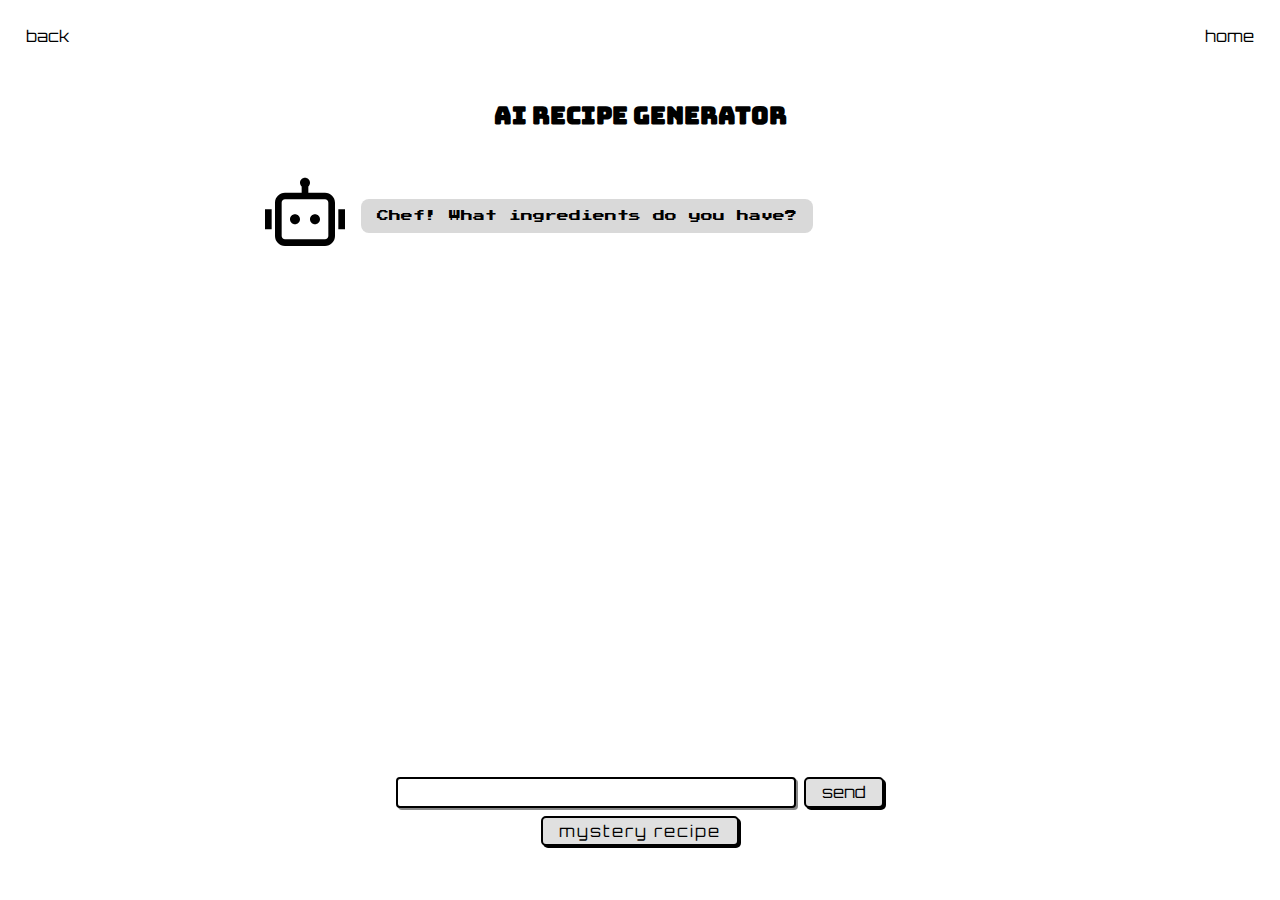
<file: airecipe.html>
<!DOCTYPE html>
<html lang="en">

<head>
	<meta charset="utf-8">
	<meta http-equiv="X-UA-Compatible" content="IE=edge">
	<meta name="viewport" content="width=device-width, initial-scale=1">
	<meta name="description" content="Update your description here" />
	<title>Web Sous-Chef</title>
	<!--link to CSS file.-->
	<link href="css/style.css" rel="stylesheet">
</head>

<body>
	<main>
		<nav>
			<a class="navigation" href="index.html" title="Back">back</a>
			<a class="navigation" href="index.html" title="Home">home</a>
		</nav>

		<div class="ai-recipe-generator">
			<!-- I'm guess i should start another semantic list since this is a new html page? But I also want to try using the same html file for all pages if possible -->
			<h1>AI Recipe Generator</h1>
			<div class="content-container">
				<div class="chat-robot">
					<p>Chef! What ingredients do you have?</p>
					<img src="src/images/robot-head.svg" alt="robot head icon">
				</div>
				<!--chat box code got from ChatGPT, prompt: how can I make a chatbox on my website, where the user can input the ingredients they have, and the "robot" will respond with a ai generated recipe? here is the webpage design, let me know how.-->

				<div class="chat-log"></div>

				<div class="chat-user">
					<div class="response-box">
						<!--chatbox code got from ChatGPT, prompt: how to create a type box, but just as a space holder to start in html-->
						<input type="text" class="user-input" placeholder=" " />
						<button class="send-btn">Send</button>
					</div>

					<a href="mystery.html" title="Go to Mystery Recipe Page"
						class="generate-mystery-recipe-button">mystery
						recipe</a>
				</div>
			</div>
		</div>

	</main>

	<audio class="button-sound" src="src/sounds/robot-click.mp3" preload="auto"></audio>

	<!--link to JS file.-->
	<script type="module" src="js/gemini.js"></script>
</body>

</html>
</file>
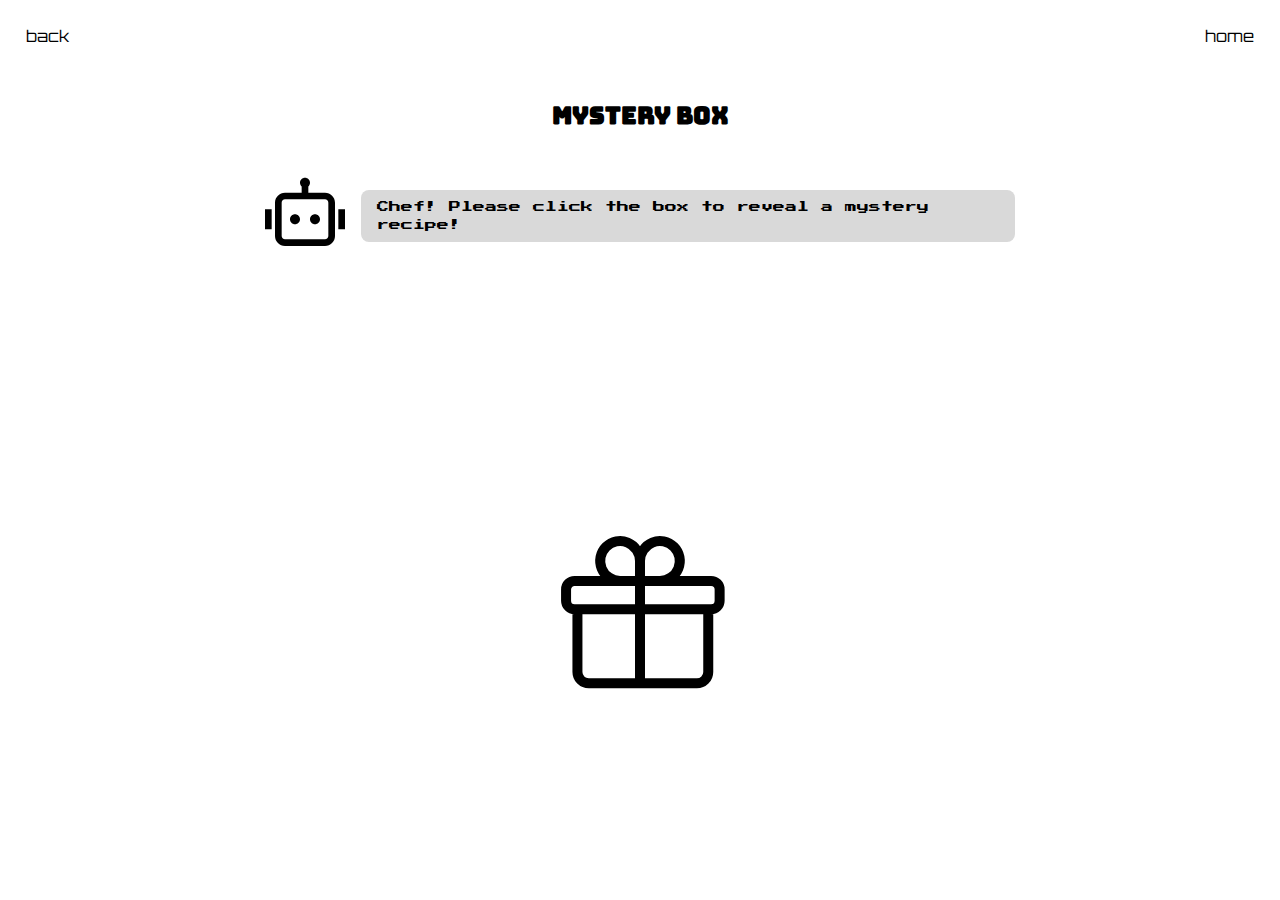
<file: mystery.html>
<!DOCTYPE html>
<html lang="en">

<head>
	<meta charset="utf-8">
	<meta http-equiv="X-UA-Compatible" content="IE=edge">
	<meta name="viewport" content="width=device-width, initial-scale=1">
	<meta name="description" content="Update your description here" />
	<title>Web Sous-Chef</title>
	<!--link to CSS file.-->
	<link href="css/style.css" rel="stylesheet">
</head>

<body>
	<main>
		<nav>
			<a class="navigation" href="airecipe.html" title="Back">back</a>
			<a class="navigation" href="index.html" title="Home">home</a>
		</nav>

		<div class="mystery-container">
			<h1>Mystery Box</h1>
			<div class="content-container">
				<div class="chat-robot">
					<p>Chef! Please click the box to reveal a mystery recipe!</p>
					<img src="src/images/robot-head.svg" alt="robot head icon">
				</div>
				<div class="mystery-box">
					<img src="src/images/mystery_box.svg" class="mystery-box-shake"
						alt="mystery box icon, click to reveal a mystery recipe">
				</div>
			</div>
		</div>
	</main>
	<audio class="magic-sound" src="src/sounds/magic-sound.mp3" preload="auto"></audio>
	<!--link to JS file.-->
	<script src="js/scripts.js"></script>
</body>

</html>
</file>
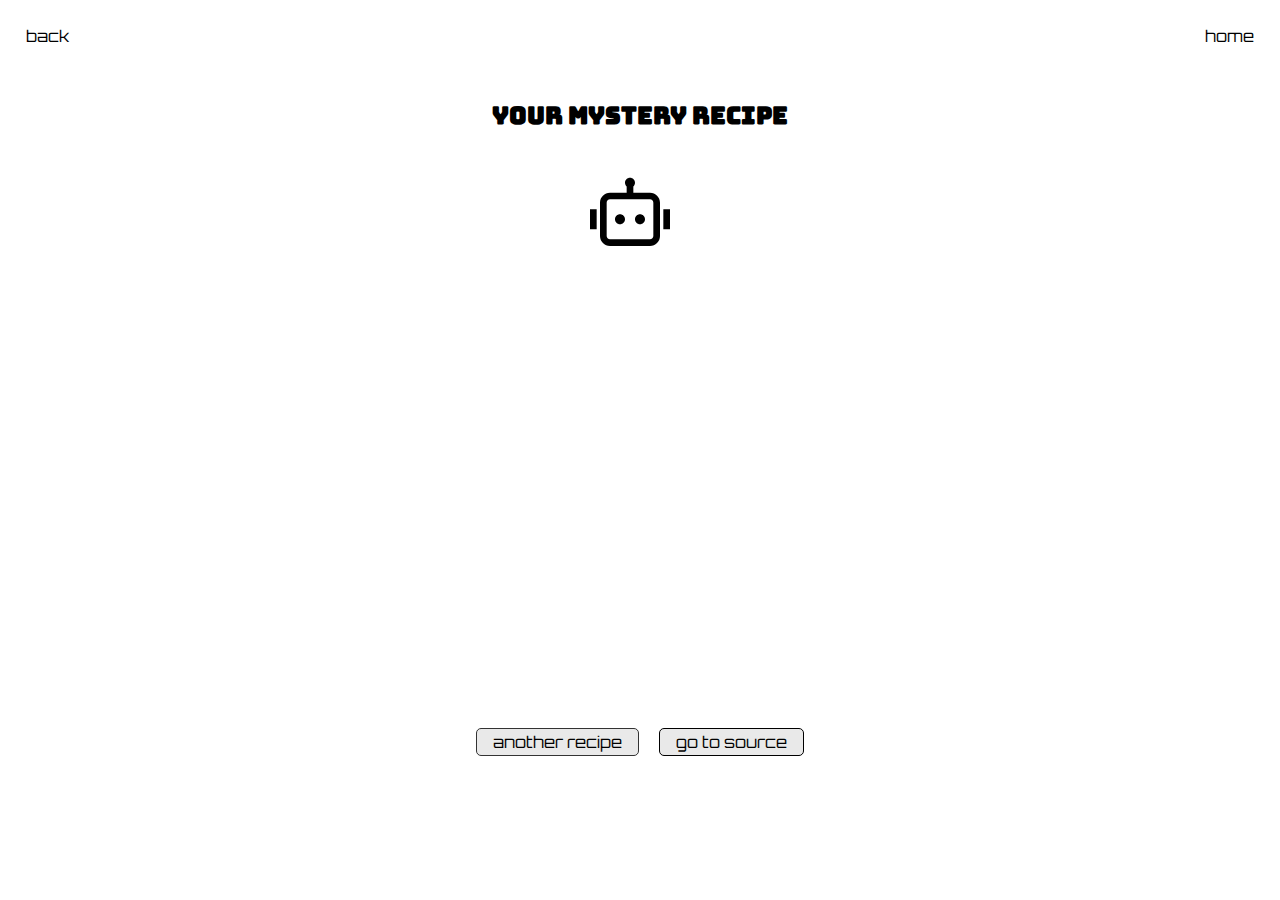
<file: reveal.html>
<!DOCTYPE html>
<html lang="en">

<head>
	<meta charset="utf-8">
	<meta http-equiv="X-UA-Compatible" content="IE=edge">
	<meta name="viewport" content="width=device-width, initial-scale=1">
	<meta name="description" content="Update your description here" />
	<title>Web Sous-Chef</title>
	<!--link to CSS file.-->
	<link href="css/style.css" rel="stylesheet">
</head>

<body>
	<main>
		<nav>
			<a class="navigation" href="mystery.html" title="Back">back</a>
			<a class="navigation" href="index.html" title="Home">home</a>
		</nav>

		<div class="reveal-container">
			<h1>Your Mystery Recipe</h1>
			<div class="content-container">
				<div class="chat-robot-reveal">
					<img src="src/images/robot-head.svg" alt="robot head icon">
					<div class="recipe-reveal-box">
					</div>
				</div>
				<div class="recipe-buttons">
					<div class="another-recipe"> <button class="another-recipe-button">another recipe</button></div>
					<div class="source-button">
						<a href="#" class="hidden-link" target="_blank">go to source</a>
					</div>
				</div>
			</div>
		</div>

	</main>
	<audio class="function-click" src="src/sounds/function-click.mp3" preload="auto"></audio>

	<!--link to JS file.-->
	<script src="js/scripts.js"></script>
</body>

</html>
</file>
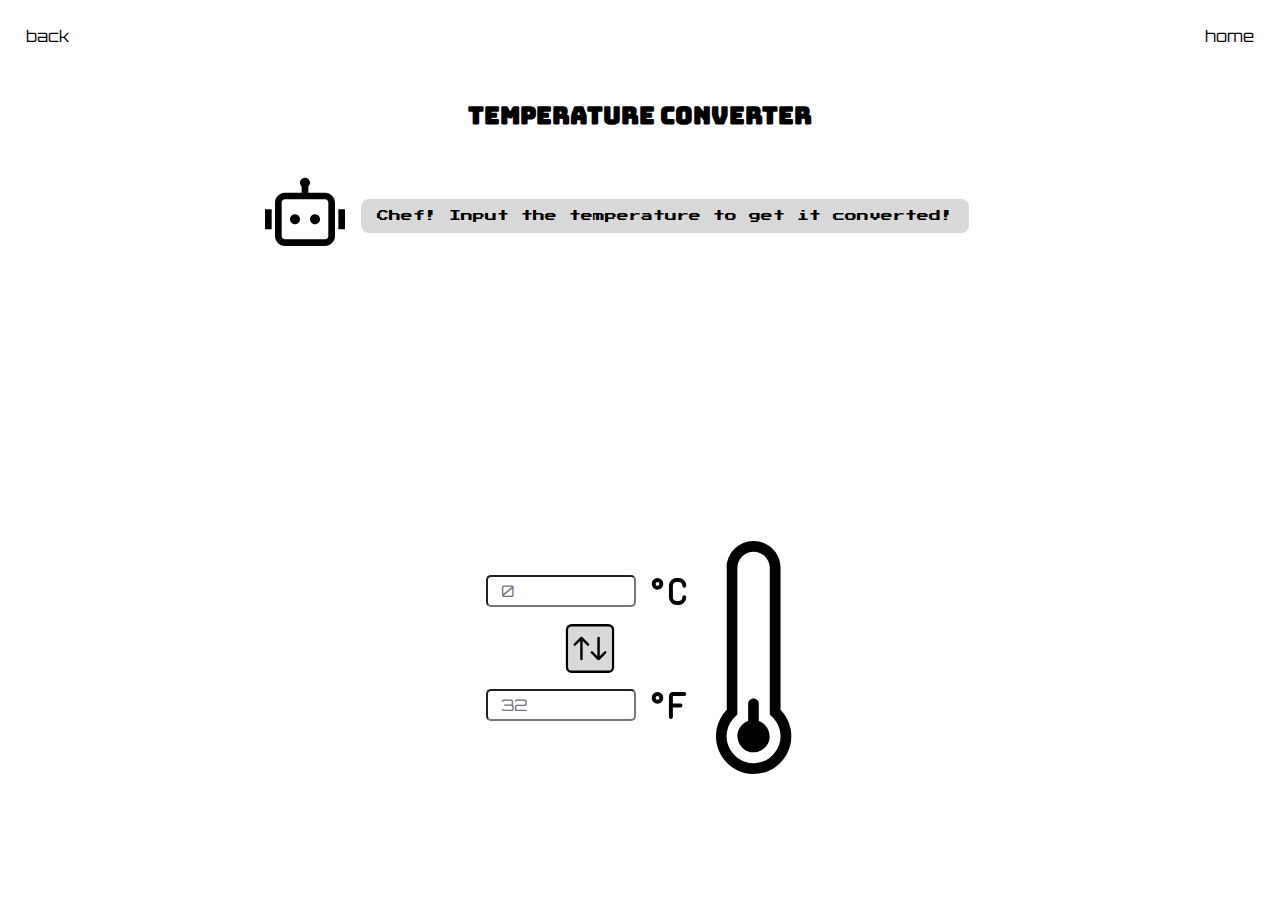
<file: temperature.html>
<!DOCTYPE html>
<html lang="en">

<head>
	<meta charset="utf-8">
	<meta http-equiv="X-UA-Compatible" content="IE=edge">
	<meta name="viewport" content="width=device-width, initial-scale=1">
	<meta name="description" content="Update your description here" />
	<title>Web Sous-Chef</title>
	<!--link to CSS file.-->
	<link href="css/style.css" rel="stylesheet">
</head>

<body>
	<main>
		<nav>
			<a class="navigation" href="toolkit.html" title="Back">back</a>
			<a class="navigation" href="index.html" title="Home">home</a>
		</nav>

		<div class="temperature-container">
			<h1>Temperature Converter</h1>
			<div class="content-container">
				<div class="chat-robot">
					<p>Chef! Input the temperature to get it converted!</p>
					<img src="src/images/robot-head.svg" alt="robot head icon">
				</div>
				<div class="temp-convert-container">
					<div class="number-container">
						<div class="convert-item">
							<input type="number" name="temperature-input" placeholder="0">
							<img src="src/images/celsius.svg" alt="degree celcius icon">
						</div>
						<div class="convert-click">
							<img src="src/images/convert.svg" alt="convert icon">
						</div>
						<div class="convert-item">
							<input type="number" name="temperature-input" placeholder="32">
							<img src="src/images/fahrenheit.svg" alt="degree fahrenheit icon">
						</div>
					</div>
					<img src="src/images/thermometer_cold.svg" alt="thermometer icon" class="thermometer-icon">
				</div>
			</div>
		</div>

	</main>

	<audio class="function-click" src="src/sounds/function-click.mp3" preload="auto"></audio>


	<!--link to JS file.-->
	<script src="js/scripts.js"></script>
</body>

</html>
</file>
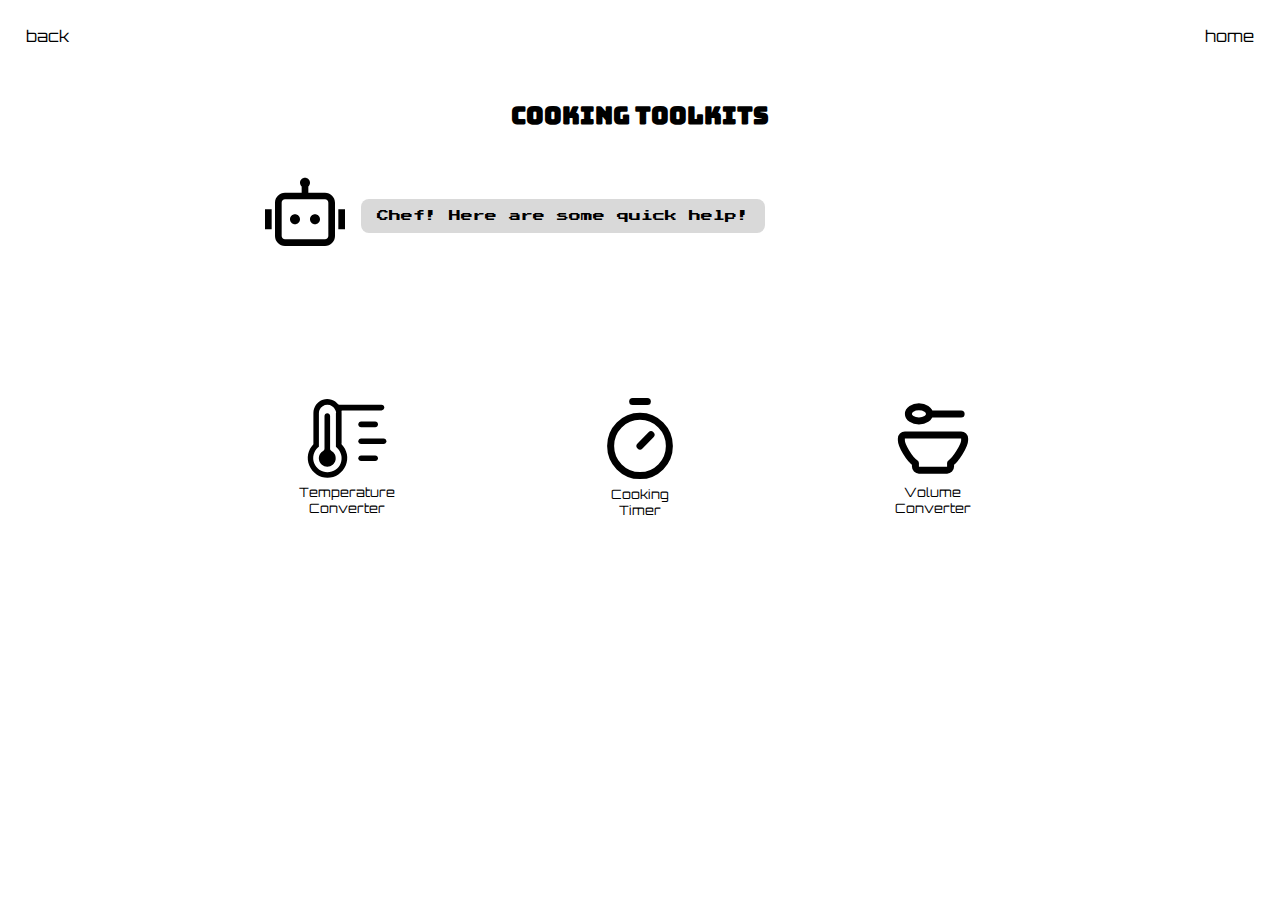
<file: toolkit.html>
<!DOCTYPE html>
<html lang="en">

<head>
	<meta charset="utf-8">
	<meta http-equiv="X-UA-Compatible" content="IE=edge">
	<meta name="viewport" content="width=device-width, initial-scale=1">
	<meta name="description" content="Update your description here" />
	<title>Web Sous-Chef</title>
	<!--link to CSS file.-->
	<link href="css/style.css" rel="stylesheet">
</head>

<body>
	<main>
		<nav>
			<a class="navigation" href="index.html" title="Back">back</a>
			<a class="navigation" href="index.html" title="Home">home</a>
		</nav>

		<div class="toolkit-container">
			<h1>Cooking Toolkits</h1>
			<div class="content-container">
				<div class="chat-robot">
					<p>Chef! Here are some quick help!</p>
					<img src="src/images/robot-head.svg" alt="robot head icon">
				</div>
				<div class="toolkit-list">
					<div class="toolkit-item">
						<a href="temperature.html" title="Go to Temperature Converter Page">
							<img src="src/images/temperature.svg" alt="temperature icon"></a>
						<p>Temperature<br>Converter</p>
					</div>
					<div class="toolkit-item">
						<a href="timer.html" title="Go to Cooking Timer Page">
							<img src="src/images/timer.svg" alt="timer icon"></a>
						<p>Cooking<br>Timer</p>
					</div>
					<div class="toolkit-item">
						<a href="volume.html" title="Go to Volume Converter Page">
							<img src="src/images/bowl_spoon.svg" alt="spoon and bowl icon for volumn converter"></a>
						<p>Volume<br>Converter</p>
					</div>
				</div>
			</div>
		</div>

	</main>
	<!--link to JS file.-->
	<script src="js/scripts.js"></script>
</body>

</html>
</file>
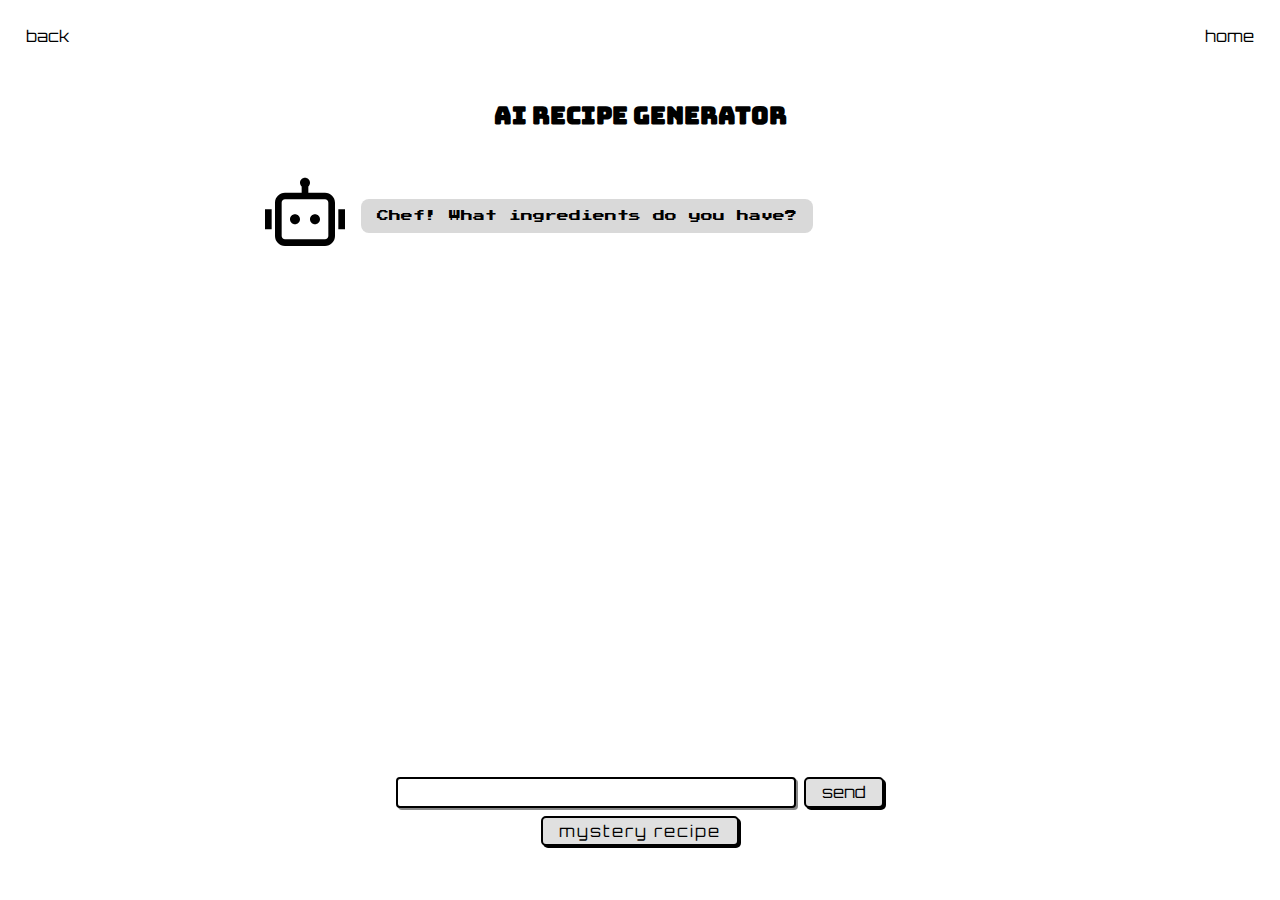
<file: src/airecipe.html>
<!DOCTYPE html>
<html lang="en">

<head>
	<meta charset="utf-8">
	<meta http-equiv="X-UA-Compatible" content="IE=edge">
	<meta name="viewport" content="width=device-width, initial-scale=1">
	<meta name="description" content="Update your description here" />
	<title>Web Sous-Chef</title>
	<!--link to CSS file.-->
	<link href="css/style.css" rel="stylesheet">
</head>

<body>
	<main>
		<nav>
			<a class="navigation" href="index.html" title="Back">back</a>
			<a class="navigation" href="index.html" title="Home">home</a>
		</nav>

		<div class="ai-recipe-generator">
			<!-- I'm guess i should start another semantic list since this is a new html page? But I also want to try using the same html file for all pages if possible -->
			<h1>AI Recipe Generator</h1>
			<div class="content-container">
				<div class="chat-robot">
					<p>Chef! What ingredients do you have?</p>
					<img src="images/robot-head.svg" alt="robot head icon">
				</div>
				<!--chat box code got from ChatGPT, prompt: how can I make a chatbox on my website, where the user can input the ingredients they have, and the "robot" will respond with a ai generated recipe? here is the webpage design, let me know how.-->

				<div class="chat-log"></div>

				<div class="chat-user">
					<div class="response-box">
						<!--chatbox code got from ChatGPT, prompt: how to create a type box, but just as a space holder to start in html-->
						<input type="text" class="user-input" placeholder=" " />
						<button class="send-btn">Send</button>
					</div>

					<a href="mystery.html" title="Go to Mystery Recipe Page" class="generate-mystery-recipe-button">mystery
						recipe</a>
				</div>
			</div>
		</div>

	</main>

	<audio class="button-sound" src="sounds/robot-click.mp3" preload="auto"></audio>

	<!--link to JS file.-->
	<script type="module" src="js/gemini.js"></script>
</body>

</html>
</file>
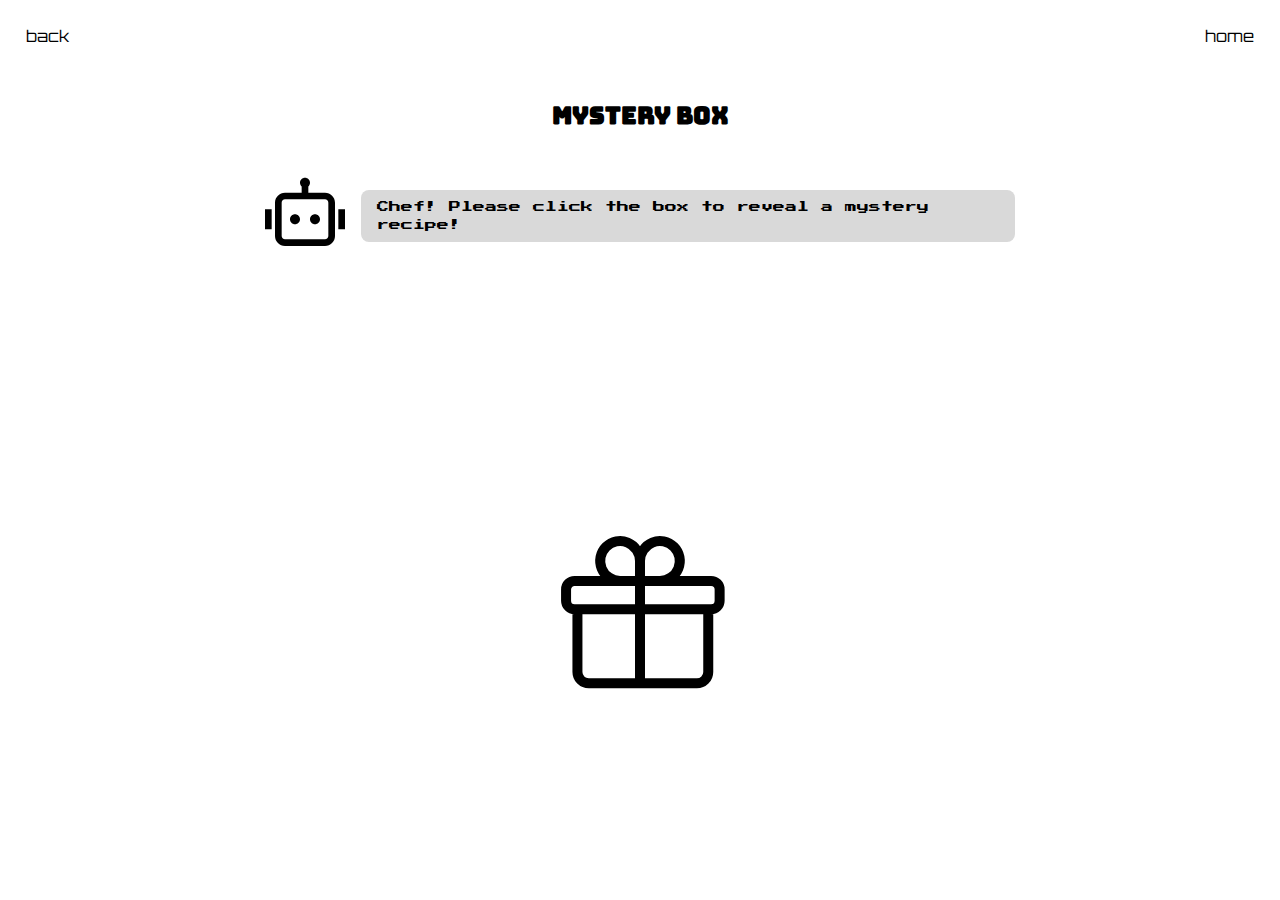
<file: src/mystery.html>
<!DOCTYPE html>
<html lang="en">

<head>
	<meta charset="utf-8">
	<meta http-equiv="X-UA-Compatible" content="IE=edge">
	<meta name="viewport" content="width=device-width, initial-scale=1">
	<meta name="description" content="Update your description here" />
	<title>Web Sous-Chef</title>
	<!--link to CSS file.-->
	<link href="css/style.css" rel="stylesheet">
</head>

<body>
	<main>
		<nav>
			<a class="navigation" href="airecipe.html" title="Back">back</a>
			<a class="navigation" href="index.html" title="Home">home</a>
		</nav>

		<div class="mystery-container">
			<h1>Mystery Box</h1>
			<div class="content-container">
				<div class="chat-robot">
					<p>Chef! Please click the box to reveal a mystery recipe!</p>
					<img src="images/robot-head.svg" alt="robot head icon">
				</div>
				<div class="mystery-box">
					<img src="images/mystery_box.svg" class="mystery-box-shake"
						alt="mystery box icon, click to reveal a mystery recipe">
				</div>
			</div>
		</div>
	</main>
	<audio class="magic-sound" src="sounds/magic-sound.mp3" preload="auto"></audio>
	<!--link to JS file.-->
	<script src="js/scripts.js"></script>
</body>

</html>
</file>
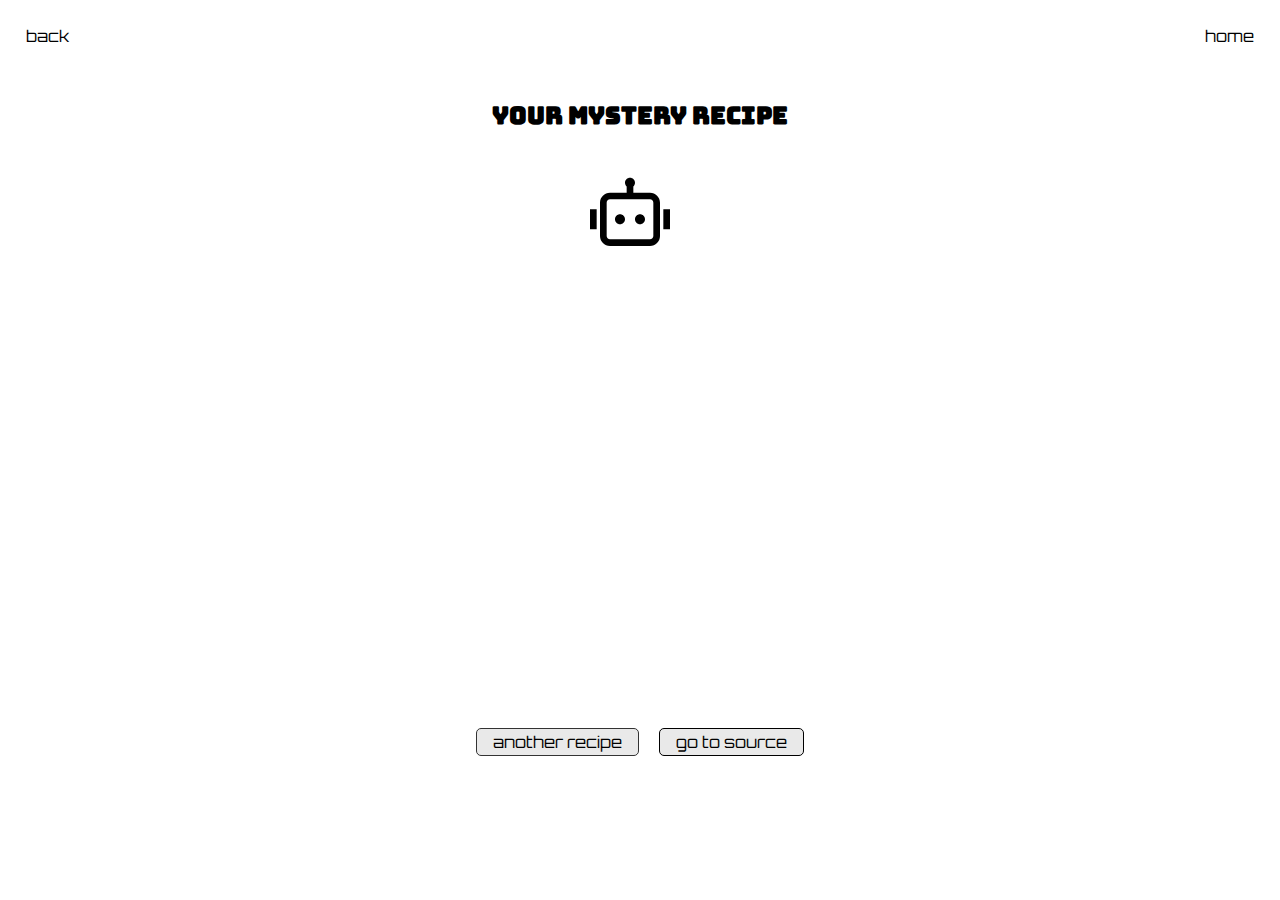
<file: src/reveal.html>
<!DOCTYPE html>
<html lang="en">

<head>
	<meta charset="utf-8">
	<meta http-equiv="X-UA-Compatible" content="IE=edge">
	<meta name="viewport" content="width=device-width, initial-scale=1">
	<meta name="description" content="Update your description here" />
	<title>Web Sous-Chef</title>
	<!--link to CSS file.-->
	<link href="css/style.css" rel="stylesheet">
</head>

<body>
	<main>
		<nav>
			<a class="navigation" href="mystery.html" title="Back">back</a>
			<a class="navigation" href="index.html" title="Home">home</a>
		</nav>

		<div class="reveal-container">
			<h1>Your Mystery Recipe</h1>
			<div class="content-container">
				<div class="chat-robot-reveal">
					<img src="images/robot-head.svg" alt="robot head icon">
					<div class="recipe-reveal-box">
					</div>
				</div>
				<div class="recipe-buttons">
					<div class="another-recipe"> <button class="another-recipe-button">another recipe</button></div>
					<div class="source-button">
						<a href="#" class="hidden-link" target="_blank">go to source</a>
					</div>
				</div>
			</div>
		</div>

	</main>
	<audio class="function-click" src="sounds/function-click.mp3" preload="auto"></audio>

	<!--link to JS file.-->
	<script src="js/scripts.js"></script>
</body>

</html>
</file>
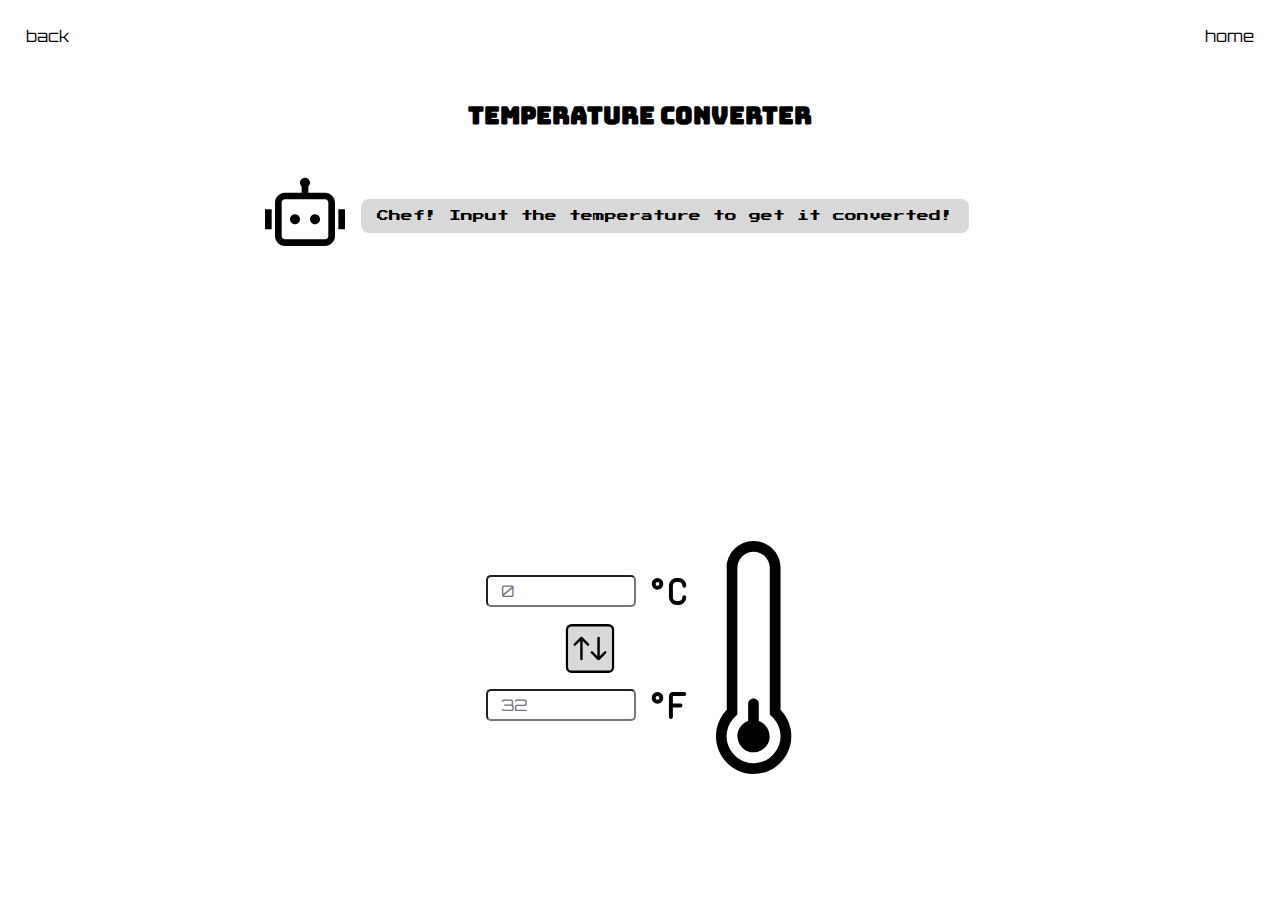
<file: src/temperature.html>
<!DOCTYPE html>
<html lang="en">

<head>
	<meta charset="utf-8">
	<meta http-equiv="X-UA-Compatible" content="IE=edge">
	<meta name="viewport" content="width=device-width, initial-scale=1">
	<meta name="description" content="Update your description here" />
	<title>Web Sous-Chef</title>
	<!--link to CSS file.-->
	<link href="css/style.css" rel="stylesheet">
</head>

<body>
	<main>
		<nav>
			<a class="navigation" href="toolkit.html" title="Back">back</a>
			<a class="navigation" href="index.html" title="Home">home</a>
		</nav>

		<div class="temperature-container">
			<h1>Temperature Converter</h1>
			<div class="content-container">
				<div class="chat-robot">
					<p>Chef! Input the temperature to get it converted!</p>
					<img src="images/robot-head.svg" alt="robot head icon">
				</div>
				<div class="temp-convert-container">
					<div class="number-container">
						<div class="convert-item">
							<input type="number" name="temperature-input" placeholder="0">
							<img src="images/celsius.svg" alt="degree celcius icon">
						</div>
						<div class="convert-click">
							<img src="images/convert.svg" alt="convert icon">
						</div>
						<div class="convert-item">
							<input type="number" name="temperature-input" placeholder="32">
							<img src="images/fahrenheit.svg" alt="degree fahrenheit icon">
						</div>
					</div>
					<img src="images/thermometer_cold.svg" alt="thermometer icon" class="thermometer-icon">
				</div>
			</div>
		</div>

	</main>

	<audio class="function-click" src="sounds/function-click.mp3" preload="auto"></audio>


	<!--link to JS file.-->
	<script src="js/scripts.js"></script>
</body>

</html>
</file>
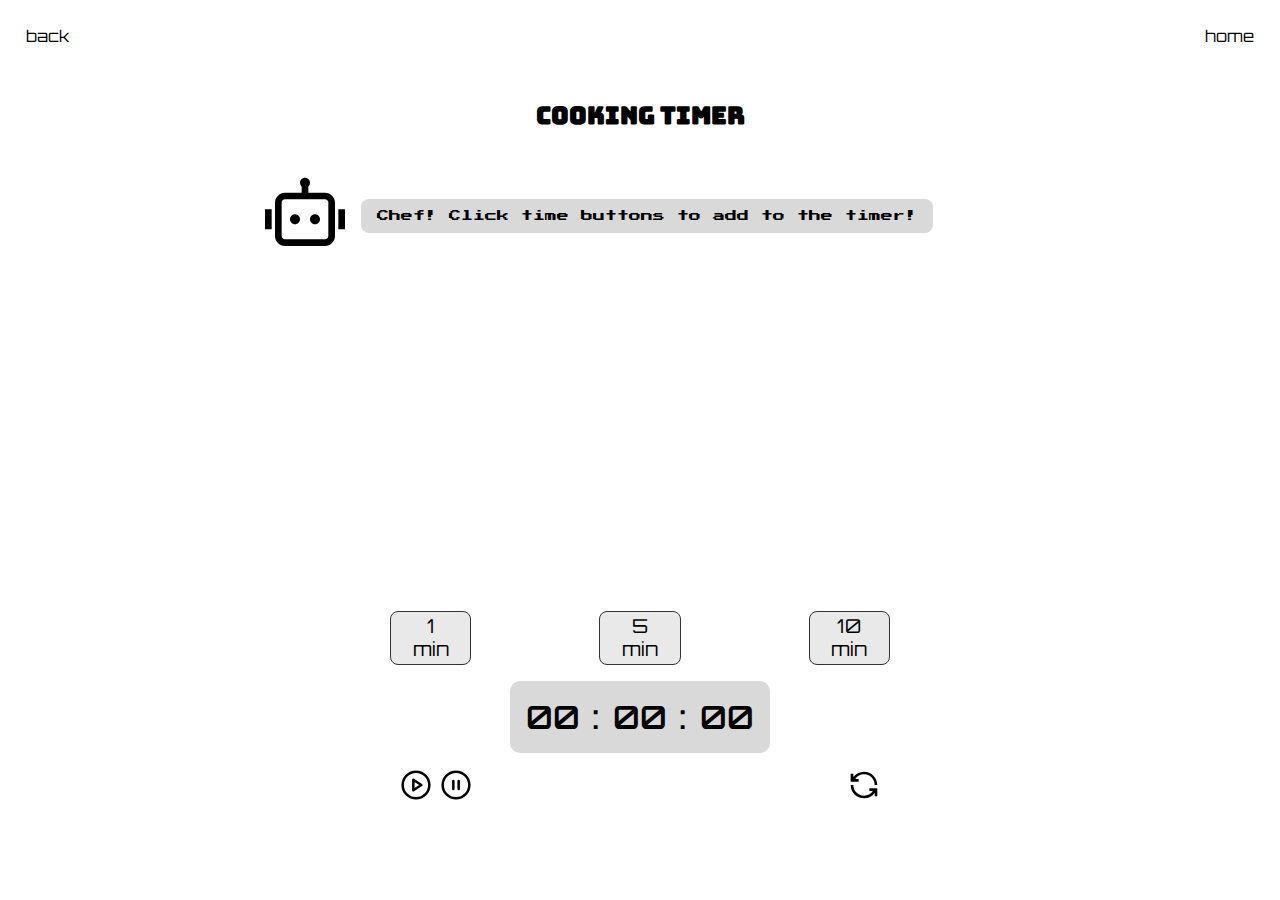
<file: src/timer.html>
<!DOCTYPE html>
<html lang="en">

<head>
	<meta charset="utf-8">
	<meta http-equiv="X-UA-Compatible" content="IE=edge">
	<meta name="viewport" content="width=device-width, initial-scale=1">
	<meta name="description" content="Update your description here" />
	<title>Web Sous-Chef</title>
	<!--link to CSS file.-->
	<link href="css/style.css" rel="stylesheet">
</head>

<body>
	<main>
		<nav>
			<a class="navigation" href="toolkit.html" title="Back">back</a>
			<a class="navigation" href="index.html" title="Home">home</a>
		</nav>

		<div class="cooking-timer-container">
			<h1>Cooking Timer</h1>
			<div class="content-container">
				<div class="chat-robot">
					<p>Chef! Click time buttons to add to the timer!</p>
					<img src="images/robot-head.svg" alt="robot head icon">
				</div>
				<div class="timer-container">
					<div class="timer-button">
						<button class="timer-button-1"> <span class="button-digit">1</span> min</button>
						<button class="timer-button-2"> <span class="button-digit">5</span> min</button>
						<button class="timer-button-3"> <span class="button-digit">10</span> min</button>
					</div>
					<!--fixing the weird spacing when numbers change, got from GPT: I want the numbers to take up same space, I don't want the background to stretch when number changes-->
					<div class="timer-display">
						<p class="timer-text">
							<span class="digit">0</span><span class="digit">0</span>
							:
							<span class="digit">0</span><span class="digit">0</span>
							:
							<span class="digit">0</span><span class="digit">0</span>
						</p>
					</div>
					<div class="function-buttons">
						<div class="start-and-pause-buttons">
							<img src="images/start.svg" alt="start button">
							<img src="images/pause.svg" alt="pause button">
						</div>
						<div class="reset-button"><img src="images/reset.svg" alt="reset button"></div>
					</div>
				</div>
			</div>
		</div>

	</main>

	<!--timer done effect got from GPT-->
	<audio class="timer-sound" src="sounds/timer-done.mp3" preload="auto"></audio>

	<div class="time-up-popup hidden-popup">
		<h2>Time's Up!</h2>
		<p>Overtime: <span class="overtime-count">0</span></p>
		<button class="popup-done-btn">Done</button>
	</div>

	<audio class="button-sound" src="sounds/robot-click.mp3" preload="auto"></audio>
	<audio class="function-click" src="sounds/function-click.mp3" preload="auto"></audio>

	<!--link to JS file.-->
	<script src="js/scripts.js"></script>
</body>

</html>
</file>
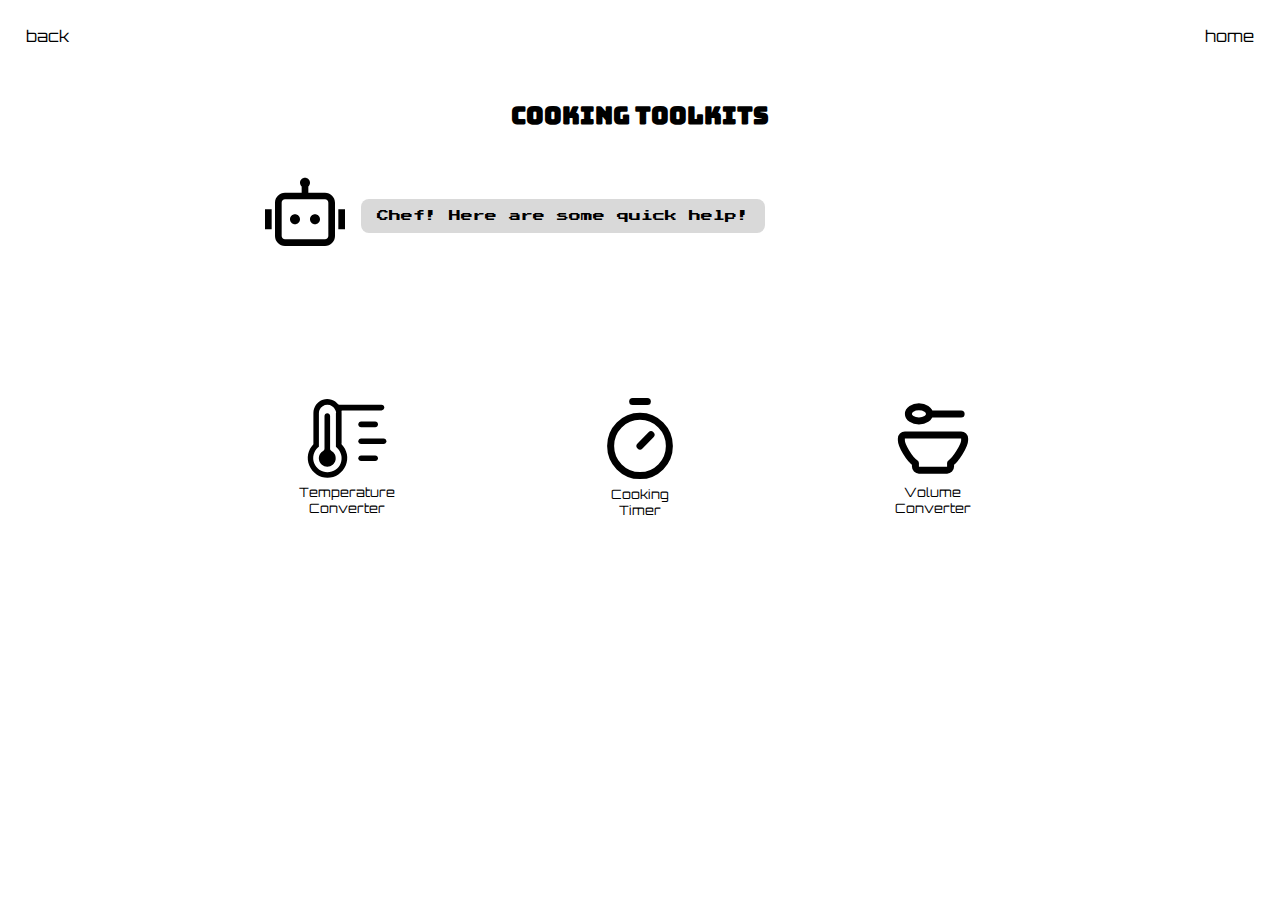
<file: src/toolkit.html>
<!DOCTYPE html>
<html lang="en">

<head>
	<meta charset="utf-8">
	<meta http-equiv="X-UA-Compatible" content="IE=edge">
	<meta name="viewport" content="width=device-width, initial-scale=1">
	<meta name="description" content="Update your description here" />
	<title>Web Sous-Chef</title>
	<!--link to CSS file.-->
	<link href="css/style.css" rel="stylesheet">
</head>

<body>
	<main>
		<nav>
			<a class="navigation" href="index.html" title="Back">back</a>
			<a class="navigation" href="index.html" title="Home">home</a>
		</nav>

		<div class="toolkit-container">
			<h1>Cooking Toolkits</h1>
			<div class="content-container">
				<div class="chat-robot">
					<p>Chef! Here are some quick help!</p>
					<img src="images/robot-head.svg" alt="robot head icon">
				</div>
				<div class="toolkit-list">
					<div class="toolkit-item">
						<a href="temperature.html" title="Go to Temperature Converter Page">
							<img src="images/temperature.svg" alt="temperature icon"></a>
						<p>Temperature<br>Converter</p>
					</div>
					<div class="toolkit-item">
						<a href="timer.html" title="Go to Cooking Timer Page">
							<img src="images/timer.svg" alt="timer icon"></a>
						<p>Cooking<br>Timer</p>
					</div>
					<div class="toolkit-item">
						<a href="volume.html" title="Go to Volume Converter Page">
							<img src="images/bowl_spoon.svg" alt="spoon and bowl icon for volumn converter"></a>
						<p>Volume<br>Converter</p>
					</div>
				</div>
			</div>
		</div>

	</main>
	<!--link to JS file.-->
	<script src="js/scripts.js"></script>
</body>

</html>
</file>
<file: css/style.css>
/*links*/
@import url('https://fonts.googleapis.com/css2?family=Bungee&family=Orbitron:wght@500&family=Press+Start+2P&display=swap');

/*layout*/
* {
	margin: 0;
	padding: 0;
	box-sizing: border-box;
}

main> :not(nav) {
	margin: 5vh 8vw 5vh 8vw;
}

@media screen and (min-width: 500px) {
	main> :not(nav) {
		margin: 5vh 9vw 5vh 9vw;
	}
}

@media screen and (min-width: 1000px) {
	main> :not(nav) {
		margin: 6vh 10vw 6vh 10vw;
	}
}

img {
	max-width: 100%;
	display: block;
}

.iframe-wrapper {
	width: 80vw;
	max-width: 600px;
	margin: 0 auto;
	aspect-ratio: 16 / 9;
}

.iframe-wrapper iframe {
	width: 80%;
	height: auto;
	aspect-ratio: 16 / 9;
	border: none;
	display: block;
	margin: 1rem auto;
}

nav {
	display: flex;
	flex-direction: row;
	justify-content: space-between;
	align-items: center;
	padding: 2vw 2vw 0 2vw;
}

/*a No-Scroll, Screen-Fitting Website, got from ChatGPT, prompt: how can I create a website that does not scroll (adapt to phone screen)*/

html,
body {
	display: flex;
	flex-direction: column;
	max-height: 100vh;
	height: 100%;
}

main {
	flex: 1;
	display: flex;
	flex-direction: column;
	height: 100%;
}

/*no up and down arrows in the number input field, from GPT*/
input[type="number"] {
	appearance: none;
	-moz-appearance: textfield;
	-webkit-appearance: none;
}

input[type="number"]::-webkit-outer-spin-button,
input[type="number"]::-webkit-inner-spin-button {
	-webkit-appearance: none;
	margin: 0;
}

button {
	padding: 0.2rem 1rem;
	border: 1px solid #333;
	border-radius: 5px;
	cursor: pointer;
	background-color: #e9e9e9;
}

button:hover {
	background-color: #3b3b3b;
	color: #ffffff;
}

button:active {
	transform: scale(0.95);
}

/*typography*/
.chat-robot p,
.chat-robot-reveal p {
	font-family: "Press Start 2P", sans-serif;
	font-weight: 400;
	font-style: normal;
	font-size: 0.55rem;
	line-height: 1.5;
}

h1 {
	font-family: "Bungee", sans-serif;
	font-size: 1rem;
}

.web-title {
	font-family: "Bungee", sans-serif;
	font-size: 1.5rem;
}

h2 {
	font-family: "Bungee", sans-serif;
	font-size: 0.8rem;
}

nav,
button,
.hidden-link,
.generate-mystery-recipe-button,
.time-up-popup p,
::placeholder {
	font-family: "Orbitron", sans-serif;
	font-weight: 400;
	font-style: normal;
	font-size: 0.8rem;
	text-transform: lowercase;
}

nav a {
	text-decoration: none;
	color: black;
	transition: transform 0.2s ease;
}

nav a:hover {
	transform: scale(1.1);
}

input[type="number"] {
	font-family: "Orbitron", sans-serif;
	font-weight: 400;
	font-style: normal;
	font-size: 1rem;
	text-transform: lowercase;
}

.toolkit-item p,
.volume-convert-container p {
	font-family: "Orbitron", sans-serif;
	font-weight: 400;
	font-style: normal;
	font-size: 0.75rem;
	text-align: center;
	max-width: 75px;
}

@media screen and (min-width: 500px) {

	.chat-robot p,
	.chat-robot-reveal p {
		font-size: 0.65rem;
	}

	h1 {
		font-size: 1.25rem;
	}

	h2 {
		font-size: 1rem;
	}

	.web-title {
		font-size: 1.75rem;
	}

	nav,
	button,
	.hidden-link,
	.generate-mystery-recipe-button,
	.time-up-popup p,
	::placeholder {
		font-size: 0.85rem;
	}


	.toolkit-item p,
	.volume-convert-container p {
		font-size: 0.7rem;
	}
}

@media screen and (min-width: 1000px) {

	.chat-robot p,
	.chat-robot-reveal p {
		font-size: 0.75rem;
	}

	h1 {
		font-size: 1.5rem;
	}

	h2 {
		font-size: 1.2rem;
	}

	.web-title {
		font-size: 2rem;
	}

	nav,
	button,
	.hidden-link,
	.generate-mystery-recipe-button,
	.time-up-popup p,
	::placeholder {
		font-size: 1rem;
	}

	.toolkit-item p,
	.volume-convert-container p {
		font-size: 0.8rem;
	}
}


/*Homepage*/
/*make the credit appear when info icon is clicked, GPT prompt:I want to be able to click an img icon "info icon" in the navigation, and then the right side of navigation saying "made by: me" appears with an animation that makes the sentence appear from left to right*/
.nav-info {
	display: flex;
	justify-content: space-between;
	align-items: center;
	position: relative;
	padding: 0 1vw 0 1vw;
	height: 8vh;
}

.info-icon {
	cursor: pointer;
}

.credit-text.hidden {
	opacity: 0;
	width: 0;
	overflow: hidden;
}

.credit-text {
	font-size: 0.7rem;
	white-space: nowrap;
	transition: all 0.5s ease;
	opacity: 1;
	width: 190px;
}

/*resize for credit text*/
@media screen and (min-width: 500px) {
	.credit-text {
		font-size: 0.8rem;
		width: 200px
	}
}

@media screen and (min-width: 1000px) {
	.credit-text {
		font-size: 1rem;
		width: 250px
	}
}

/*here is the layout*/
.home-container {
	display: flex;
	flex-direction: column;
	justify-content: space-between;
}

.menu-container {
	display: flex;
	flex-direction: row;
	height: 30vh;
	display: flex;
	gap: 5vw;
	justify-content: center;
	align-items: center;
	margin: 2vh 0 2vh 0;
	width: 100vw;
}

.menu-container a {
	width: 50vw;
	height: auto;
}

/*making the menu align up and down*/
.menu-recipe {
	align-self: flex-start;
}

.menu-toolkit {
	align-self: flex-end;
}

/*menu hover effect, got from GPT: hover zoom in effect*/
.menu-recipe,
.menu-toolkit {
	transition: transform 0.2s ease;
}

.menu-recipe:hover {
	transform: scale(1.1);
}

.menu-toolkit:hover {
	transform: scale(1.1);
}

/*menu click effect, GPT: click flicker effect*/
@keyframes flicker {
	0% {
		opacity: 1;
	}

	50% {
		opacity: 0.6;
	}

	100% {
		opacity: 1;
	}
}

.menu-recipe:active {
	animation: flicker 0.15s ease;
}

.menu-toolkit:active {
	animation: flicker 0.15s ease;
}

/*prepare the menu container to appear after clicking, method from ChatGPT, prompt: how to make a html container to appear when I click on an img, I use class tags*/
.home-container {
	display: flex;
	flex-direction: column;
	align-items: center;
	justify-content: center;
}

.menu-container {
	visibility: visible;
	pointer-events: auto;
	transition: opacity 0.5s ease;
	width: 100vw;
	max-height: 100vh;
	gap: 5vw;
	padding: 0 5vw 0 5vw;
}

.menu-container.hidden {
	opacity: 0;
	visibility: hidden;
	pointer-events: none;
}

.intro-container {
	display: flex;
	flex-direction: column;
	justify-content: center;
	align-items: flex-end;
	position: relative;
	gap: 0.5rem;
}

.intro-container img {
	max-width: 100%;
	height: auto;
}

.web-name {
	display: flex;
	flex-direction: column;
	align-items: flex-end;
	text-align: right;
	flex: 1;
}

.thought-bubble-container {
	position: absolute;
	width: 25vw;
	max-width: 75px;
	top: 0px;
	right: 150px;
	text-align: center;
}

/*robot jump on hover, GPT: recommend some hover effects for my robot to show the menu*/
.robot-click {
	transition: transform 0.2s ease, filter 0.2s ease;
}

.intro-container:hover .robot-click {
	transform: translateY(-8px);
	filter: drop-shadow(0 5px 5px rgba(0, 0, 0, 0.25));
	cursor: pointer;
}

/*a click feedback on the robot, from GPT too*/
.intro-container:active .robot-click {
	transform: translateY(-3px) scale(0.97);
	filter: drop-shadow(0 2px 2px rgba(0, 0, 0, 0.2));
}


.thought-bubble {
	width: 100%;
	max-width: 75px;
	height: auto;
}

@media screen and (min-width: 500px) {
	.intro-container {
		flex-direction: row;
		flex-direction: row-reverse;
		align-items: center;
	}

	.thought-bubble-container {
		right: 150px;
	}

	.web-name {
		display: flex;
		flex-direction: column;
		align-items: flex-end;
		text-align: left;
	}

	.menu-container {
		max-width: 500px;
	}
}

@media screen and (min-width: 1000px) {
	.menu-container {
		max-width: 600px;
	}
}

/*AI Recipe Generator PAGE, with help of Claude.ai for aligning items*/
.ai-recipe-generator {
	display: flex;
	flex-direction: column;
	align-items: center;
	justify-content: center;
	flex: 1;
}

.content-container {
	display: flex;
	flex-direction: column;
	flex: 1;
	height: 100%;
}

.chat-robot,
.chat-robot-reveal {
	width: 100%;
	padding: 0;
	display: flex;
	flex-direction: column;
	gap: 1rem;
	align-items: flex-start;
	justify-content: center;
	margin-top: 5vh;
	width: 100%;
}

/*background bubble for the chat robot*/
.chat-robot p {
	background-color: #d9d9d9;
	padding: 0.5rem 1rem;
	border-radius: 0.5rem;
}

@media screen and (min-width: 500px) {
	.chat-robot {
		flex-direction: row;
		flex-direction: row-reverse;
		align-items: center;
		justify-content: flex-end;
	}

}

/*chat box for user input, with help of GPT*/
.chat-log {
	width: 100%;
	height: auto;
	max-height: 40vh;
	overflow-y: auto;
	padding-bottom: 1rem;
	font-size: 0.75rem;
	padding: 1rem;
	box-sizing: border-box;
	margin-top: auto;
	margin-bottom: 5vh;
}

.user-message,
.bot-message {
	margin: 0.5rem 0;
	padding: 0.5rem 1rem;
	font-family: "Orbitron", sans-serif;
	font-size: 0.75rem;
	border-radius: 1rem;
}

.user-message {
	background-color: #e9e9e9;
	text-align: right;
}

.bot-message {
	font-family: "Orbitron", sans-serif;
	text-align: left;
	font-size: 0.7rem;
	line-height: 1.5;
	background-color: #d9d9d9;
	border-radius: 1rem;

	/*to make sure the chat box does not change size when the text is too long*/
	word-wrap: break-word;
	/* crucial to prevent overflow */
	max-width: 100%;
	/* prevents overflow of chat-log container */
}

.recipe-text {
	line-height: 1.6;
}

.generate-mystery-recipe-button {
	cursor: pointer;
	padding: 0.2rem 1rem;
	border-radius: 5px;
	text-align: center;
	text-transform: lowercase;
	text-decoration: none;
	color: #000;

	background-color: #e0e0e0;
	border: 2px solid #000;
	box-shadow: 2px 2px 0px #000;
	letter-spacing: 2px;
	/*to make the mystery button more fun*/
	animation: pulse 1.5s infinite ease-in-out;
}

@keyframes pulse {

	0%,
	100% {
		transform: scale(1);
	}

	50% {
		transform: scale(1.05);
	}
}


.generate-mystery-recipe-button:hover {
	border: 2px solid #3b3b3b;
	background-color: #3b3b3b;
	color: #FFFFFF;
}

.generate-mystery-recipe-button:active {
	transform: scale(0.95);
}

/*to style the ai recipe and create a copy button, 2 codes from GPT*/
.bot-message p {
	margin-bottom: 0.75rem;
	line-height: 1.5;
}

.copy-recipe-button {
	margin-top: 1rem;
	padding: 0.4rem 1rem;
	font-family: 'Orbitron', sans-serif;
	font-size: 0.7rem;
	cursor: pointer;
	border: none;
	border-radius: 5px;
	background-color: #ffffff;
	color: #000;
	transition: background-color 0.2s ease;
}

.copy-recipe-button:hover {
	background-color: #3b3b3b;
	color: #FFFFFF;
}

.copy-recipe-button:active {
	transform: scale(0.95);
}

.hidden-link {
	display: none;
	border: #000;
}

.bot-message strong {
	font-weight: 700;
	font-size: 0.8rem;
}

.response-box {
	display: flex;
	gap: 0.5rem;
	justify-content: center;
}

.chat-user {
	display: flex;
	flex-direction: column;
	align-items: center;
	justify-content: center;
	gap: 0.5rem;
}

::placeholder {
	padding: 0rem 0.5rem;
}

.user-input {
	padding: 0.2rem 0.5rem;
	background-color: #ffffff;
	box-shadow: 2px 2px 0px #888;
	border: 2px solid #000;
	font-size: 16px;
	border-radius: 4px;
	outline: none;
	width: clamp(100px, 60vw, 400px);
}

input[type="text"] {
	font-family: "Orbitron", sans-serif;
	font-weight: 400;
	font-style: normal;
	font-size: 0.75rem;
	text-transform: lowercase;
}

/*for chatting functions*/
.send-btn {
	cursor: pointer;
	background: #e0e0e0;
	border: 2px solid #000;
	box-shadow: 2px 2px 0px #000;
}


/*Mystery Box PAGE*/
.mystery-container {
	display: flex;
	flex-direction: column;
	align-items: center;
	justify-content: center;
	flex: 1;
}

.content-container {
	display: flex;
	flex-direction: column;
	align-items: center;
	justify-content: flex-start;
	flex: 1;
	width: 100%;
	max-width: 750px;
	margin: 0 auto;
}

.mystery-box {
	display: flex;
	flex-direction: column;
	margin-top: auto;
	margin-bottom: 15vh;
	align-items: center;
	justify-content: center;
}

/*to clear the page after clicking the box*/
.hidden-on-click {
	opacity: 0;
	pointer-events: none;
	transition: opacity 0.4s ease;
}

/*to animate the box shaking, GPT: how to make an image shake when clicked*/
@keyframes shake {
	0% {
		transform: rotate(0deg) scale(1);
	}

	10% {
		transform: rotate(-4deg) scale(1.02);
	}

	20% {
		transform: rotate(4deg) scale(1.04);
	}

	30% {
		transform: rotate(-6deg) scale(1.06);
	}

	40% {
		transform: rotate(6deg) scale(1.04);
	}

	50% {
		transform: rotate(-8deg) scale(1.08);
		transform: scale(1.2);
	}

	60% {
		transform: rotate(8deg) scale(1.05);
	}

	70% {
		transform: rotate(-4deg) scale(1.02);
	}

	80% {
		transform: rotate(4deg) scale(1.01);
	}

	90% {
		transform: rotate(-2deg) scale(1.00);
	}

	100% {
		transform: rotate(0deg) scale(5);
	}
}

.shake {
	animation: shake 2.5s ease-in-out;
}


/*Your Mystery Recipe PAGE*/
.reveal-container {
	display: flex;
	flex-direction: column;
	align-items: center;
	justify-content: center;
	flex: 1;
}

.recipe-reveal-box p {
	line-height: 1rem;
	height: auto;
	padding: 0.5rem;
}

.recipe-buttons {
	display: flex;
	flex-direction: row;
	margin-top: auto;
	margin-bottom: 10vh;
	align-items: center;
	justify-content: center;
	gap: 20px;
}

@media screen and (min-width: 500px) {
	.chat-robot-reveal {
		flex-direction: row;
		align-items: flex-start;
		justify-content: center;
		gap: 20px;
	}

}

/*reveal page "go to source" button*/
.hidden-link {
	cursor: pointer;
	padding: 0.2rem 1rem;
	border-radius: 5px;
	background-color: #E9E9E9;
	color: #000;
	border: 1px solid #000;
	text-align: center;
	text-transform: lowercase;
	text-decoration: none;
	display: inline-block;
}

.hidden-link:hover {
	background-color: #3b3b3b;
	border: 1px solid #3b3b3b;
	color: #FFFFFF;
}

.hidden-link:active {
	transform: scale(0.95);
}

/*Cooking Toolkit PAGE*/
.toolkit-container {
	display: flex;
	flex-direction: column;
	align-items: center;
	justify-content: center;
	flex: 1;
}

.toolkit-list {
	display: grid;
	grid-template-columns: repeat(2, 1fr);
	gap: 20px;
	width: 100%;
	align-items: center;
	justify-items: center;
	margin-top: auto;
	margin-bottom: 10vh;
}

.toolkit-item {
	display: flex;
	flex-direction: column;
	align-items: center;
	justify-content: center;
	width: clamp(100px, 100%, 250px);
}

.toolkit-item p {
	width: 100%;
	max-width: 200px;
}

/*make the first item start on 2nd column, with help of Claude.ai*/
.toolkit-list .toolkit-item:first-child {
	grid-column: 2;
	grid-row: 1;
}

.toolkit-list .toolkit-item:nth-child(2) {
	grid-column: 1;
	grid-row: 2;
}

.toolkit-list .toolkit-item:nth-child(3) {
	grid-column: 2;
	grid-row: 2;
}

/*toolkit items hover and click feedback*/
.toolkit-item img {
	transition: transform 0.2s ease;
}

.toolkit-item img:hover {
	transform: scale(1.1);
}

.toolkit-item img:active {
	animation: flicker 0.15s ease;
}

@media screen and (min-width: 500px) {
	.toolkit-list {
		display: flex;
		flex-direction: row;
		align-items: center;
		justify-content: center;
		gap: 10vw;
		margin-top: 15vh;
	}
}


/*Temperature Converter PAGE*/
.temperature-container {
	display: flex;
	flex-direction: column;
	align-items: center;
	justify-content: center;
	flex: 1;
}

.temp-convert-container {
	display: flex;
	flex-direction: row;
	align-items: center;
	justify-content: center;
	margin-top: auto;
	margin-bottom: 8vh;
}

.number-container img {
	width: clamp(25px, 10vw, 50px);
}

.thermometer-icon {
	width: clamp(45px, 20vw, 100px);
}

.number-container {
	display: flex;
	margin: auto;
	flex-direction: column;
	gap: 0.5rem;
	align-items: center;
	justify-content: center;
}

.convert-item {
	display: flex;
	flex-direction: row;
	gap: 0.5rem;
	align-items: center;
	justify-content: center;
	padding: 0 10px 0 10px;
}

.convert-item input {
	width: 35vw;
	max-width: 150px;
	height: 2rem;
	border-radius: 5px;
	padding: 0rem 0.3rem;
}

/*convert hover effect*/
.convert-click {
	transition: transform 0.2s ease;
}

.convert-click:hover {
	transform: scale(1.1);
}

/*convert click effect*/
.convert-click:active {
	transform: scale(0.95);
}

/*Cooking Timer PAGE*/
.cooking-timer-container {
	display: flex;
	flex-direction: column;
	align-items: center;
	justify-content: center;
	flex: 1;
}

.timer-container {
	display: flex;
	flex-direction: column;
	align-items: center;
	justify-content: center;
	gap: 1rem;
	margin-top: auto;
	margin-bottom: 5vh;
	width: 100%;
}

.timer-button {
	display: flex;
	flex-direction: row;
	gap: 10vw;
	align-items: center;
	justify-content: center;
	max-width: 300px;
}

.timer-button button {
	padding: 0.2rem 1rem 0.2rem 1rem;
	border-radius: 8px;
	width: clamp(50px, 20vw, 100px);
	display: flex;
	flex-direction: column;
	align-items: center;
	justify-content: center;
	font-size: 1rem;
	line-height: 1.2;
}

/*to prevent button from showing weird width when stretching*/
@media screen and (min-width: 500px) {
	.timer-button button {
		padding: 0.2rem 0.5rem 0.2rem 0.5rem;
	}

	.timer-button button {
		font-size: 1.2rem;
	}

}

.timer-display {
	display: flex;
	background-color: #d9d9d9;
	padding: 1rem 1rem;
	border-radius: 10px;
	margin: auto;
	font-family: 'orbitron', sans-serif;
	font-size: 2rem;
	font-weight: 600;
	letter-spacing: 2px;
	text-align: center;
	height: 100%;
	min-width: 200px;
}

/*to fix number spacing in timer*/
.timer-text {
	font-family: 'Orbitron', sans-serif;
	font-size: 2rem;
	text-align: center;
}

.timer-text .digit {
	display: inline-block;
	width: 1ch;
	/* Equal visual width */
	text-align: center;
}

.function-buttons {
	display: flex;
	flex-direction: row;
	align-items: center;
	justify-content: center;
	width: 100%;
	justify-content: space-between;
	padding: 0 10px 0 10px;
	max-width: 300px;
}

.start-and-pause-buttons {
	display: flex;
	flex-direction: row;
	gap: 0.5rem;
	align-items: center;
	justify-content: center;
}

/*timer button hover and click effect*/
.timer-button button {
	transition: transform 0.2s ease;
}

.timer-button button:hover {
	transform: scale(1.1);
}

.timer-button button:active {
	transform: scale(0.95);
}

/*different button hover effects by GPT*/
.start-and-pause-buttons img {
	transition: transform 0.2s ease;
}

.start-and-pause-buttons img:hover {
	transform: scale(1.1);
}

.reset-button:hover {
	transform: rotate(180deg);
	transition: transform 0.3s ease;
}

/*function button click effects*/
.function-buttons img:active {
	transform: scale(0.95);
}

@media screen and (min-width: 500px) {
	.timer-button {
		max-width: 500px;
	}

	.timer-display {
		font-size: 4rem;
	}

	.function-buttons {
		max-width: 500px;
	}
}

/*time's up effect, from GPT!*/
/* Popup Base */

.time-up-popup {
	position: fixed;
	top: 50%;
	left: 50%;
	transform: translate(-50%, -50%) scale(0.95);
	background: hsl(0, 0%, 100%);
	border: 1px solid #000;
	padding: 2rem 1rem;
	text-align: center;
	border-radius: 10px;
	box-shadow: 5px 5px 10px rgba(0, 0, 0, 0.3);
	z-index: 1000;
	opacity: 0;
	pointer-events: none;
	transition: opacity 0.4s ease, transform 0.4s ease;
	box-sizing: border-box;
	width: 250px;
	max-width: 80vw;
}

/* Popup When Shown */
.time-up-popup.show {
	opacity: 1;
	pointer-events: auto;
	transform: translate(-50%, -50%) scale(1);
}

/* Hidden State */
.hidden-popup {
	display: none;
}

/* Inside Popup */
.time-up-popup h2 {
	margin-bottom: 0.5rem;
	font-size: 1.5rem;
	animation: popup-bounce 1s ease forwards, robot-jump 2s infinite ease-in-out;
}

/*animation from GPT*/
@keyframes popup-bounce {
	0% {
		transform: translateY(-50px) scale(0.8);
		opacity: 0;
	}

	50% {
		transform: translateY(10px) scale(1.2);
		opacity: 1;
	}

	70% {
		transform: translateY(-5px) scale(1);
	}

	100% {
		transform: translateY(0px) scale(1);
	}
}

/* slow continuous jump while showing */
@keyframes robot-jump {

	0%,
	100% {
		transform: translateY(0);
	}

	50% {
		transform: translateY(-10px);
	}
}

.time-up-popup p {
	font-family: "Orbitron", sans-serif;
	margin-top: 0;
	margin-bottom: 1rem;
}

.popup-done-btn {
	padding: 0.3rem 1rem;
	font-family: "Orbitron", sans-serif;
	border-radius: 5px;
	border: 1px solid #000;
	cursor: pointer;
	background-color: #e0e0e0;
	transition: background-color 0.2s ease, transform 0.2s ease;
}

.popup-done-btn:hover {
	background-color: #3b3b3b;
	color: #ffffff;
	transform: scale(1.05);
}


/*Voumne Converter PAGE*/
.volume-container {
	display: flex;
	flex-direction: column;
	align-items: center;
	justify-content: center;
	flex: 1;
}

.volume-convert-container {
	display: flex;
	flex-direction: column;
	align-items: center;
	justify-content: center;
	gap: 1rem;
	margin-top: auto;
	margin-bottom: 3vh;
}

.volume-convert-unit {
	display: grid;
	grid-template-columns: repeat(2, 1fr);
	width: 70vw;
	max-width: 300px;
	gap: 20px;
}

/*make the selected button have a different background color, GPT:can I make the selected units to have darken background
*/
.unit-btn.selected {
	background-color: #333;
	color: white;
	border: 1px solid #000;
	transition: background-color 0.2s ease;
	border-radius: 5px;
}

.volume-convert-number {
	display: flex;
	flex-direction: column;
	gap: 0.5rem;
	align-items: center;
	justify-content: center;
}

@media screen and (min-width: 500px) {
	.volume-convert-number {
		gap: 1rem;
	}
}

.volume-convert-input {
	display: flex;
	flex-direction: row;
	gap: 1rem;
	align-items: center;
	justify-content: center;
	width: 90vw;
	max-width: 300px;
	margin: 0.5rem 0;
}

.volume-convert-input input {
	width: 40vw;
	max-width: 150px;
	height: 2rem;
	padding: 0 0.25rem;
	border-radius: 0.25rem;
}

.volume-convert-input p {
	background-color: #d9d9d9;
	width: 40vw;
	max-width: 120px;
	height: 1.5rem;
	border-radius: 0.5rem;
	display: flex;
	align-items: center;
	justify-content: center;
}

/*convert button hover effect*/
.convert-volume-btn {
	width: clamp(30px, 15vw, 50px);
	transition: transform 0.2s ease;
}

.convert-volume-btn:hover {
	transform: scale(1.1);
}

/*convert click effect*/
.convert-volume-btn:active {
	transform: scale(0.95);
}

/*
CSS doesn't allow variables to be used in media
queries just yet, but you can use these values
to help you out.

	--size-xs: 320px;
	--size-sm: 480px;
	--size-md: 768px;
	--size-lg: 1024px;
	--size-xl: 1200px;
*/

/* This uses the same value as --size-xs.
@media screen and (width >=320px) {
	.content-container {
		margin: 0 auto;
		max-width: 768px;
	}
}
	*/

/* for scrolling area inside of the page
	.scroll-box {
		overflow-y: auto;
		max-height: 60vh;
	 }
	 /*
</file>
<file: src/css/style.css>
/*links*/
@import url('https://fonts.googleapis.com/css2?family=Bungee&family=Orbitron:wght@500&family=Press+Start+2P&display=swap');

/*layout*/
* {
	margin: 0;
	padding: 0;
	box-sizing: border-box;
}

main> :not(nav) {
	margin: 5vh 8vw 5vh 8vw;
}

@media screen and (min-width: 500px) {
	main> :not(nav) {
		margin: 5vh 9vw 5vh 9vw;
	}
}

@media screen and (min-width: 1000px) {
	main> :not(nav) {
		margin: 6vh 10vw 6vh 10vw;
	}
}

img {
	max-width: 100%;
	display: block;
}

.iframe-wrapper {
	width: 80vw;
	max-width: 600px;
	margin: 0 auto;
	aspect-ratio: 16 / 9;
}

.iframe-wrapper iframe {
	width: 80%;
	height: auto;
	aspect-ratio: 16 / 9;
	border: none;
	display: block;
	margin: 1rem auto;
}

nav {
	display: flex;
	flex-direction: row;
	justify-content: space-between;
	align-items: center;
	padding: 2vw 2vw 0 2vw;
}

/*a No-Scroll, Screen-Fitting Website, got from ChatGPT, prompt: how can I create a website that does not scroll (adapt to phone screen)*/

html,
body {
	display: flex;
	flex-direction: column;
	max-height: 100vh;
	height: 100%;
}

main {
	flex: 1;
	display: flex;
	flex-direction: column;
	height: 100%;
}

/*no up and down arrows in the number input field, from GPT*/
input[type="number"] {
	appearance: none;
	-moz-appearance: textfield;
	-webkit-appearance: none;
}

input[type="number"]::-webkit-outer-spin-button,
input[type="number"]::-webkit-inner-spin-button {
	-webkit-appearance: none;
	margin: 0;
}

button {
	padding: 0.2rem 1rem;
	border: 1px solid #333;
	border-radius: 5px;
	cursor: pointer;
	background-color: #e9e9e9;
}

button:hover {
	background-color: #3b3b3b;
	color: #ffffff;
}

button:active {
	transform: scale(0.95);
}

/*typography*/
.chat-robot p,
.chat-robot-reveal p {
	font-family: "Press Start 2P", sans-serif;
	font-weight: 400;
	font-style: normal;
	font-size: 0.55rem;
	line-height: 1.5;
}

h1 {
	font-family: "Bungee", sans-serif;
	font-size: 1rem;
}

.web-title {
	font-family: "Bungee", sans-serif;
	font-size: 1.5rem;
}

h2 {
	font-family: "Bungee", sans-serif;
	font-size: 0.8rem;
}

nav,
button,
.hidden-link,
.generate-mystery-recipe-button,
.time-up-popup p,
::placeholder {
	font-family: "Orbitron", sans-serif;
	font-weight: 400;
	font-style: normal;
	font-size: 0.8rem;
	text-transform: lowercase;
}

nav a {
	text-decoration: none;
	color: black;
	transition: transform 0.2s ease;
}

nav a:hover {
	transform: scale(1.1);
}

input[type="number"] {
	font-family: "Orbitron", sans-serif;
	font-weight: 400;
	font-style: normal;
	font-size: 1rem;
	text-transform: lowercase;
}

.toolkit-item p,
.volume-convert-container p {
	font-family: "Orbitron", sans-serif;
	font-weight: 400;
	font-style: normal;
	font-size: 0.75rem;
	text-align: center;
	max-width: 75px;
}

@media screen and (min-width: 500px) {

	.chat-robot p,
	.chat-robot-reveal p {
		font-size: 0.65rem;
	}

	h1 {
		font-size: 1.25rem;
	}

	h2 {
		font-size: 1rem;
	}

	.web-title {
		font-size: 1.75rem;
	}

	nav,
	button,
	.hidden-link,
	.generate-mystery-recipe-button,
	.time-up-popup p,
	::placeholder {
		font-size: 0.85rem;
	}


	.toolkit-item p,
	.volume-convert-container p {
		font-size: 0.7rem;
	}
}

@media screen and (min-width: 1000px) {

	.chat-robot p,
	.chat-robot-reveal p {
		font-size: 0.75rem;
	}

	h1 {
		font-size: 1.5rem;
	}

	h2 {
		font-size: 1.2rem;
	}

	.web-title {
		font-size: 2rem;
	}

	nav,
	button,
	.hidden-link,
	.generate-mystery-recipe-button,
	.time-up-popup p,
	::placeholder {
		font-size: 1rem;
	}

	.toolkit-item p,
	.volume-convert-container p {
		font-size: 0.8rem;
	}
}


/*Homepage*/
/*make the credit appear when info icon is clicked, GPT prompt:I want to be able to click an img icon "info icon" in the navigation, and then the right side of navigation saying "made by: me" appears with an animation that makes the sentence appear from left to right*/
.nav-info {
	display: flex;
	justify-content: space-between;
	align-items: center;
	position: relative;
	padding: 0 1vw 0 1vw;
	height: 8vh;
}

.info-icon {
	cursor: pointer;
}

.credit-text.hidden {
	opacity: 0;
	width: 0;
	overflow: hidden;
}

.credit-text {
	font-size: 0.7rem;
	white-space: nowrap;
	transition: all 0.5s ease;
	opacity: 1;
	width: 190px;
}

/*resize for credit text*/
@media screen and (min-width: 500px) {
	.credit-text {
		font-size: 0.8rem;
		width: 200px
	}
}

@media screen and (min-width: 1000px) {
	.credit-text {
		font-size: 1rem;
		width: 250px
	}
}

/*here is the layout*/
.home-container {
	display: flex;
	flex-direction: column;
	justify-content: space-between;
}

.menu-container {
	display: flex;
	flex-direction: row;
	height: 30vh;
	display: flex;
	gap: 5vw;
	justify-content: center;
	align-items: center;
	margin: 2vh 0 2vh 0;
	width: 100vw;
}

.menu-container a {
	width: 50vw;
	height: auto;
}

/*making the menu align up and down*/
.menu-recipe {
	align-self: flex-start;
}

.menu-toolkit {
	align-self: flex-end;
}

/*menu hover effect, got from GPT: hover zoom in effect*/
.menu-recipe,
.menu-toolkit {
	transition: transform 0.2s ease;
}

.menu-recipe:hover {
	transform: scale(1.1);
}

.menu-toolkit:hover {
	transform: scale(1.1);
}

/*menu click effect, GPT: click flicker effect*/
@keyframes flicker {
	0% {
		opacity: 1;
	}

	50% {
		opacity: 0.6;
	}

	100% {
		opacity: 1;
	}
}

.menu-recipe:active {
	animation: flicker 0.15s ease;
}

.menu-toolkit:active {
	animation: flicker 0.15s ease;
}

/*prepare the menu container to appear after clicking, method from ChatGPT, prompt: how to make a html container to appear when I click on an img, I use class tags*/
.home-container {
	display: flex;
	flex-direction: column;
	align-items: center;
	justify-content: center;
}

.menu-container {
	visibility: visible;
	pointer-events: auto;
	transition: opacity 0.5s ease;
	width: 100vw;
	max-height: 100vh;
	gap: 5vw;
	padding: 0 5vw 0 5vw;
}

.menu-container.hidden {
	opacity: 0;
	visibility: hidden;
	pointer-events: none;
}

.intro-container {
	display: flex;
	flex-direction: column;
	justify-content: center;
	align-items: flex-end;
	position: relative;
	gap: 0.5rem;
}

.intro-container img {
	max-width: 100%;
	height: auto;
}

.web-name {
	display: flex;
	flex-direction: column;
	align-items: flex-end;
	text-align: right;
	flex: 1;
}

.thought-bubble-container {
	position: absolute;
	width: 25vw;
	max-width: 75px;
	top: 0px;
	right: 150px;
	text-align: center;
}

/*robot jump on hover, GPT: recommend some hover effects for my robot to show the menu*/
.robot-click {
	transition: transform 0.2s ease, filter 0.2s ease;
}

.intro-container:hover .robot-click {
	transform: translateY(-8px);
	filter: drop-shadow(0 5px 5px rgba(0, 0, 0, 0.25));
	cursor: pointer;
}

/*a click feedback on the robot, from GPT too*/
.intro-container:active .robot-click {
	transform: translateY(-3px) scale(0.97);
	filter: drop-shadow(0 2px 2px rgba(0, 0, 0, 0.2));
}


.thought-bubble {
	width: 100%;
	max-width: 75px;
	height: auto;
}

@media screen and (min-width: 500px) {
	.intro-container {
		flex-direction: row;
		flex-direction: row-reverse;
		align-items: center;
	}

	.thought-bubble-container {
		right: 150px;
	}

	.web-name {
		display: flex;
		flex-direction: column;
		align-items: flex-end;
		text-align: left;
	}

	.menu-container {
		max-width: 500px;
	}
}

@media screen and (min-width: 1000px) {
	.menu-container {
		max-width: 600px;
	}
}

/*AI Recipe Generator PAGE, with help of Claude.ai for aligning items*/
.ai-recipe-generator {
	display: flex;
	flex-direction: column;
	align-items: center;
	justify-content: center;
	flex: 1;
}

.content-container {
	display: flex;
	flex-direction: column;
	flex: 1;
	height: 100%;
}

.chat-robot,
.chat-robot-reveal {
	width: 100%;
	padding: 0;
	display: flex;
	flex-direction: column;
	gap: 1rem;
	align-items: flex-start;
	justify-content: center;
	margin-top: 5vh;
	width: 100%;
}

/*background bubble for the chat robot*/
.chat-robot p {
	background-color: #d9d9d9;
	padding: 0.5rem 1rem;
	border-radius: 0.5rem;
}

@media screen and (min-width: 500px) {
	.chat-robot {
		flex-direction: row;
		flex-direction: row-reverse;
		align-items: center;
		justify-content: flex-end;
	}

}

/*chat box for user input, with help of GPT*/
.chat-log {
	width: 100%;
	height: auto;
	max-height: 40vh;
	overflow-y: auto;
	padding-bottom: 1rem;
	font-size: 0.75rem;
	padding: 1rem;
	box-sizing: border-box;
	margin-top: auto;
	margin-bottom: 5vh;
}

.user-message,
.bot-message {
	margin: 0.5rem 0;
	padding: 0.5rem 1rem;
	font-family: "Orbitron", sans-serif;
	font-size: 0.75rem;
	border-radius: 1rem;
}

.user-message {
	background-color: #e9e9e9;
	text-align: right;
}

.bot-message {
	font-family: "Orbitron", sans-serif;
	text-align: left;
	font-size: 0.7rem;
	line-height: 1.5;
	background-color: #d9d9d9;
	border-radius: 1rem;

	/*to make sure the chat box does not change size when the text is too long*/
	word-wrap: break-word;
	/* crucial to prevent overflow */
	max-width: 100%;
	/* prevents overflow of chat-log container */
}

.recipe-text {
	line-height: 1.6;
}

.generate-mystery-recipe-button {
	cursor: pointer;
	padding: 0.2rem 1rem;
	border-radius: 5px;
	text-align: center;
	text-transform: lowercase;
	text-decoration: none;
	color: #000;

	background-color: #e0e0e0;
	border: 2px solid #000;
	box-shadow: 2px 2px 0px #000;
	letter-spacing: 2px;
	/*to make the mystery button more fun*/
	animation: pulse 1.5s infinite ease-in-out;
}

@keyframes pulse {

	0%,
	100% {
		transform: scale(1);
	}

	50% {
		transform: scale(1.05);
	}
}


.generate-mystery-recipe-button:hover {
	border: 2px solid #3b3b3b;
	background-color: #3b3b3b;
	color: #FFFFFF;
}

.generate-mystery-recipe-button:active {
	transform: scale(0.95);
}

/*to style the ai recipe and create a copy button, 2 codes from GPT*/
.bot-message p {
	margin-bottom: 0.75rem;
	line-height: 1.5;
}

.copy-recipe-button {
	margin-top: 1rem;
	padding: 0.4rem 1rem;
	font-family: 'Orbitron', sans-serif;
	font-size: 0.7rem;
	cursor: pointer;
	border: none;
	border-radius: 5px;
	background-color: #ffffff;
	color: #000;
	transition: background-color 0.2s ease;
}

.copy-recipe-button:hover {
	background-color: #3b3b3b;
	color: #FFFFFF;
}

.copy-recipe-button:active {
	transform: scale(0.95);
}

.hidden-link {
	display: none;
	border: #000;
}

.bot-message strong {
	font-weight: 700;
	font-size: 0.8rem;
}

.response-box {
	display: flex;
	gap: 0.5rem;
	justify-content: center;
}

.chat-user {
	display: flex;
	flex-direction: column;
	align-items: center;
	justify-content: center;
	gap: 0.5rem;
}

::placeholder {
	padding: 0rem 0.5rem;
}

.user-input {
	padding: 0.2rem 0.5rem;
	background-color: #ffffff;
	box-shadow: 2px 2px 0px #888;
	border: 2px solid #000;
	font-size: 16px;
	border-radius: 4px;
	outline: none;
	width: clamp(100px, 60vw, 400px);
}

input[type="text"] {
	font-family: "Orbitron", sans-serif;
	font-weight: 400;
	font-style: normal;
	font-size: 0.75rem;
	text-transform: lowercase;
}

/*for chatting functions*/
.send-btn {
	cursor: pointer;
	background: #e0e0e0;
	border: 2px solid #000;
	box-shadow: 2px 2px 0px #000;
}


/*Mystery Box PAGE*/
.mystery-container {
	display: flex;
	flex-direction: column;
	align-items: center;
	justify-content: center;
	flex: 1;
}

.content-container {
	display: flex;
	flex-direction: column;
	align-items: center;
	justify-content: flex-start;
	flex: 1;
	width: 100%;
	max-width: 750px;
	margin: 0 auto;
}

.mystery-box {
	display: flex;
	flex-direction: column;
	margin-top: auto;
	margin-bottom: 15vh;
	align-items: center;
	justify-content: center;
}

/*to clear the page after clicking the box*/
.hidden-on-click {
	opacity: 0;
	pointer-events: none;
	transition: opacity 0.4s ease;
}

/*to animate the box shaking, GPT: how to make an image shake when clicked*/
@keyframes shake {
	0% {
		transform: rotate(0deg) scale(1);
	}

	10% {
		transform: rotate(-4deg) scale(1.02);
	}

	20% {
		transform: rotate(4deg) scale(1.04);
	}

	30% {
		transform: rotate(-6deg) scale(1.06);
	}

	40% {
		transform: rotate(6deg) scale(1.04);
	}

	50% {
		transform: rotate(-8deg) scale(1.08);
		transform: scale(1.2);
	}

	60% {
		transform: rotate(8deg) scale(1.05);
	}

	70% {
		transform: rotate(-4deg) scale(1.02);
	}

	80% {
		transform: rotate(4deg) scale(1.01);
	}

	90% {
		transform: rotate(-2deg) scale(1.00);
	}

	100% {
		transform: rotate(0deg) scale(5);
	}
}

.shake {
	animation: shake 2.5s ease-in-out;
}


/*Your Mystery Recipe PAGE*/
.reveal-container {
	display: flex;
	flex-direction: column;
	align-items: center;
	justify-content: center;
	flex: 1;
}

.recipe-reveal-box p {
	line-height: 1rem;
	height: auto;
	padding: 0.5rem;
}

.recipe-buttons {
	display: flex;
	flex-direction: row;
	margin-top: auto;
	margin-bottom: 10vh;
	align-items: center;
	justify-content: center;
	gap: 20px;
}

@media screen and (min-width: 500px) {
	.chat-robot-reveal {
		flex-direction: row;
		align-items: flex-start;
		justify-content: center;
		gap: 20px;
	}

}

/*reveal page "go to source" button*/
.hidden-link {
	cursor: pointer;
	padding: 0.2rem 1rem;
	border-radius: 5px;
	background-color: #E9E9E9;
	color: #000;
	border: 1px solid #000;
	text-align: center;
	text-transform: lowercase;
	text-decoration: none;
	display: inline-block;
}

.hidden-link:hover {
	background-color: #3b3b3b;
	border: 1px solid #3b3b3b;
	color: #FFFFFF;
}

.hidden-link:active {
	transform: scale(0.95);
}

/*Cooking Toolkit PAGE*/
.toolkit-container {
	display: flex;
	flex-direction: column;
	align-items: center;
	justify-content: center;
	flex: 1;
}

.toolkit-list {
	display: grid;
	grid-template-columns: repeat(2, 1fr);
	gap: 20px;
	width: 100%;
	align-items: center;
	justify-items: center;
	margin-top: auto;
	margin-bottom: 10vh;
}

.toolkit-item {
	display: flex;
	flex-direction: column;
	align-items: center;
	justify-content: center;
	width: clamp(100px, 100%, 250px);
}

.toolkit-item p {
	width: 100%;
	max-width: 200px;
}

/*make the first item start on 2nd column, with help of Claude.ai*/
.toolkit-list .toolkit-item:first-child {
	grid-column: 2;
	grid-row: 1;
}

.toolkit-list .toolkit-item:nth-child(2) {
	grid-column: 1;
	grid-row: 2;
}

.toolkit-list .toolkit-item:nth-child(3) {
	grid-column: 2;
	grid-row: 2;
}

/*toolkit items hover and click feedback*/
.toolkit-item img {
	transition: transform 0.2s ease;
}

.toolkit-item img:hover {
	transform: scale(1.1);
}

.toolkit-item img:active {
	animation: flicker 0.15s ease;
}

@media screen and (min-width: 500px) {
	.toolkit-list {
		display: flex;
		flex-direction: row;
		align-items: center;
		justify-content: center;
		gap: 10vw;
		margin-top: 15vh;
	}
}


/*Temperature Converter PAGE*/
.temperature-container {
	display: flex;
	flex-direction: column;
	align-items: center;
	justify-content: center;
	flex: 1;
}

.temp-convert-container {
	display: flex;
	flex-direction: row;
	align-items: center;
	justify-content: center;
	margin-top: auto;
	margin-bottom: 8vh;
}

.number-container img {
	width: clamp(25px, 10vw, 50px);
}

.thermometer-icon {
	width: clamp(45px, 20vw, 100px);
}

.number-container {
	display: flex;
	margin: auto;
	flex-direction: column;
	gap: 0.5rem;
	align-items: center;
	justify-content: center;
}

.convert-item {
	display: flex;
	flex-direction: row;
	gap: 0.5rem;
	align-items: center;
	justify-content: center;
	padding: 0 10px 0 10px;
}

.convert-item input {
	width: 35vw;
	max-width: 150px;
	height: 2rem;
	border-radius: 5px;
	padding: 0rem 0.3rem;
}

/*convert hover effect*/
.convert-click {
	transition: transform 0.2s ease;
}

.convert-click:hover {
	transform: scale(1.1);
}

/*convert click effect*/
.convert-click:active {
	transform: scale(0.95);
}

/*Cooking Timer PAGE*/
.cooking-timer-container {
	display: flex;
	flex-direction: column;
	align-items: center;
	justify-content: center;
	flex: 1;
}

.timer-container {
	display: flex;
	flex-direction: column;
	align-items: center;
	justify-content: center;
	gap: 1rem;
	margin-top: auto;
	margin-bottom: 5vh;
	width: 100%;
}

.timer-button {
	display: flex;
	flex-direction: row;
	gap: 10vw;
	align-items: center;
	justify-content: center;
	max-width: 300px;
}

.timer-button button {
	padding: 0.2rem 1rem 0.2rem 1rem;
	border-radius: 8px;
	width: clamp(50px, 20vw, 100px);
	display: flex;
	flex-direction: column;
	align-items: center;
	justify-content: center;
	font-size: 1rem;
	line-height: 1.2;
}

/*to prevent button from showing weird width when stretching*/
@media screen and (min-width: 500px) {
	.timer-button button {
		padding: 0.2rem 0.5rem 0.2rem 0.5rem;
	}

	.timer-button button {
		font-size: 1.2rem;
	}

}

.timer-display {
	display: flex;
	background-color: #d9d9d9;
	padding: 1rem 1rem;
	border-radius: 10px;
	margin: auto;
	font-family: 'orbitron', sans-serif;
	font-size: 2rem;
	font-weight: 600;
	letter-spacing: 2px;
	text-align: center;
	height: 100%;
	min-width: 200px;
}

/*to fix number spacing in timer*/
.timer-text {
	font-family: 'Orbitron', sans-serif;
	font-size: 2rem;
	text-align: center;
}

.timer-text .digit {
	display: inline-block;
	width: 1ch;
	/* Equal visual width */
	text-align: center;
}

.function-buttons {
	display: flex;
	flex-direction: row;
	align-items: center;
	justify-content: center;
	width: 100%;
	justify-content: space-between;
	padding: 0 10px 0 10px;
	max-width: 300px;
}

.start-and-pause-buttons {
	display: flex;
	flex-direction: row;
	gap: 0.5rem;
	align-items: center;
	justify-content: center;
}

/*timer button hover and click effect*/
.timer-button button {
	transition: transform 0.2s ease;
}

.timer-button button:hover {
	transform: scale(1.1);
}

.timer-button button:active {
	transform: scale(0.95);
}

/*different button hover effects by GPT*/
.start-and-pause-buttons img {
	transition: transform 0.2s ease;
}

.start-and-pause-buttons img:hover {
	transform: scale(1.1);
}

.reset-button:hover {
	transform: rotate(180deg);
	transition: transform 0.3s ease;
}

/*function button click effects*/
.function-buttons img:active {
	transform: scale(0.95);
}

@media screen and (min-width: 500px) {
	.timer-button {
		max-width: 500px;
	}

	.timer-display {
		font-size: 4rem;
	}

	.function-buttons {
		max-width: 500px;
	}
}

/*time's up effect, from GPT!*/
/* Popup Base */

.time-up-popup {
	position: fixed;
	top: 50%;
	left: 50%;
	transform: translate(-50%, -50%) scale(0.95);
	background: hsl(0, 0%, 100%);
	border: 1px solid #000;
	padding: 2rem 1rem;
	text-align: center;
	border-radius: 10px;
	box-shadow: 5px 5px 10px rgba(0, 0, 0, 0.3);
	z-index: 1000;
	opacity: 0;
	pointer-events: none;
	transition: opacity 0.4s ease, transform 0.4s ease;
	box-sizing: border-box;
	width: 250px;
	max-width: 80vw;
}

/* Popup When Shown */
.time-up-popup.show {
	opacity: 1;
	pointer-events: auto;
	transform: translate(-50%, -50%) scale(1);
}

/* Hidden State */
.hidden-popup {
	display: none;
}

/* Inside Popup */
.time-up-popup h2 {
	margin-bottom: 0.5rem;
	font-size: 1.5rem;
	animation: popup-bounce 1s ease forwards, robot-jump 2s infinite ease-in-out;
}

/*animation from GPT*/
@keyframes popup-bounce {
	0% {
		transform: translateY(-50px) scale(0.8);
		opacity: 0;
	}

	50% {
		transform: translateY(10px) scale(1.2);
		opacity: 1;
	}

	70% {
		transform: translateY(-5px) scale(1);
	}

	100% {
		transform: translateY(0px) scale(1);
	}
}

/* slow continuous jump while showing */
@keyframes robot-jump {

	0%,
	100% {
		transform: translateY(0);
	}

	50% {
		transform: translateY(-10px);
	}
}

.time-up-popup p {
	font-family: "Orbitron", sans-serif;
	margin-top: 0;
	margin-bottom: 1rem;
}

.popup-done-btn {
	padding: 0.3rem 1rem;
	font-family: "Orbitron", sans-serif;
	border-radius: 5px;
	border: 1px solid #000;
	cursor: pointer;
	background-color: #e0e0e0;
	transition: background-color 0.2s ease, transform 0.2s ease;
}

.popup-done-btn:hover {
	background-color: #3b3b3b;
	color: #ffffff;
	transform: scale(1.05);
}


/*Voumne Converter PAGE*/
.volume-container {
	display: flex;
	flex-direction: column;
	align-items: center;
	justify-content: center;
	flex: 1;
}

.volume-convert-container {
	display: flex;
	flex-direction: column;
	align-items: center;
	justify-content: center;
	gap: 1rem;
	margin-top: auto;
	margin-bottom: 3vh;
}

.volume-convert-unit {
	display: grid;
	grid-template-columns: repeat(2, 1fr);
	width: 70vw;
	max-width: 300px;
	gap: 20px;
}

/*make the selected button have a different background color, GPT:can I make the selected units to have darken background
*/
.unit-btn.selected {
	background-color: #333;
	color: white;
	border: 1px solid #000;
	transition: background-color 0.2s ease;
	border-radius: 5px;
}

.volume-convert-number {
	display: flex;
	flex-direction: column;
	gap: 0.5rem;
	align-items: center;
	justify-content: center;
}

@media screen and (min-width: 500px) {
	.volume-convert-number {
		gap: 1rem;
	}
}

.volume-convert-input {
	display: flex;
	flex-direction: row;
	gap: 1rem;
	align-items: center;
	justify-content: center;
	width: 90vw;
	max-width: 300px;
	margin: 0.5rem 0;
}

.volume-convert-input input {
	width: 40vw;
	max-width: 150px;
	height: 2rem;
	padding: 0 0.25rem;
	border-radius: 0.25rem;
}

.volume-convert-input p {
	background-color: #d9d9d9;
	width: 40vw;
	max-width: 120px;
	height: 1.5rem;
	border-radius: 0.5rem;
	display: flex;
	align-items: center;
	justify-content: center;
}

/*convert button hover effect*/
.convert-volume-btn {
	width: clamp(30px, 15vw, 50px);
	transition: transform 0.2s ease;
}

.convert-volume-btn:hover {
	transform: scale(1.1);
}

/*convert click effect*/
.convert-volume-btn:active {
	transform: scale(0.95);
}

/*
CSS doesn't allow variables to be used in media
queries just yet, but you can use these values
to help you out.

	--size-xs: 320px;
	--size-sm: 480px;
	--size-md: 768px;
	--size-lg: 1024px;
	--size-xl: 1200px;
*/

/* This uses the same value as --size-xs.
@media screen and (width >=320px) {
	.content-container {
		margin: 0 auto;
		max-width: 768px;
	}
}
	*/

/* for scrolling area inside of the page
	.scroll-box {
		overflow-y: auto;
		max-height: 60vh;
	 }
	 /*
</file>
